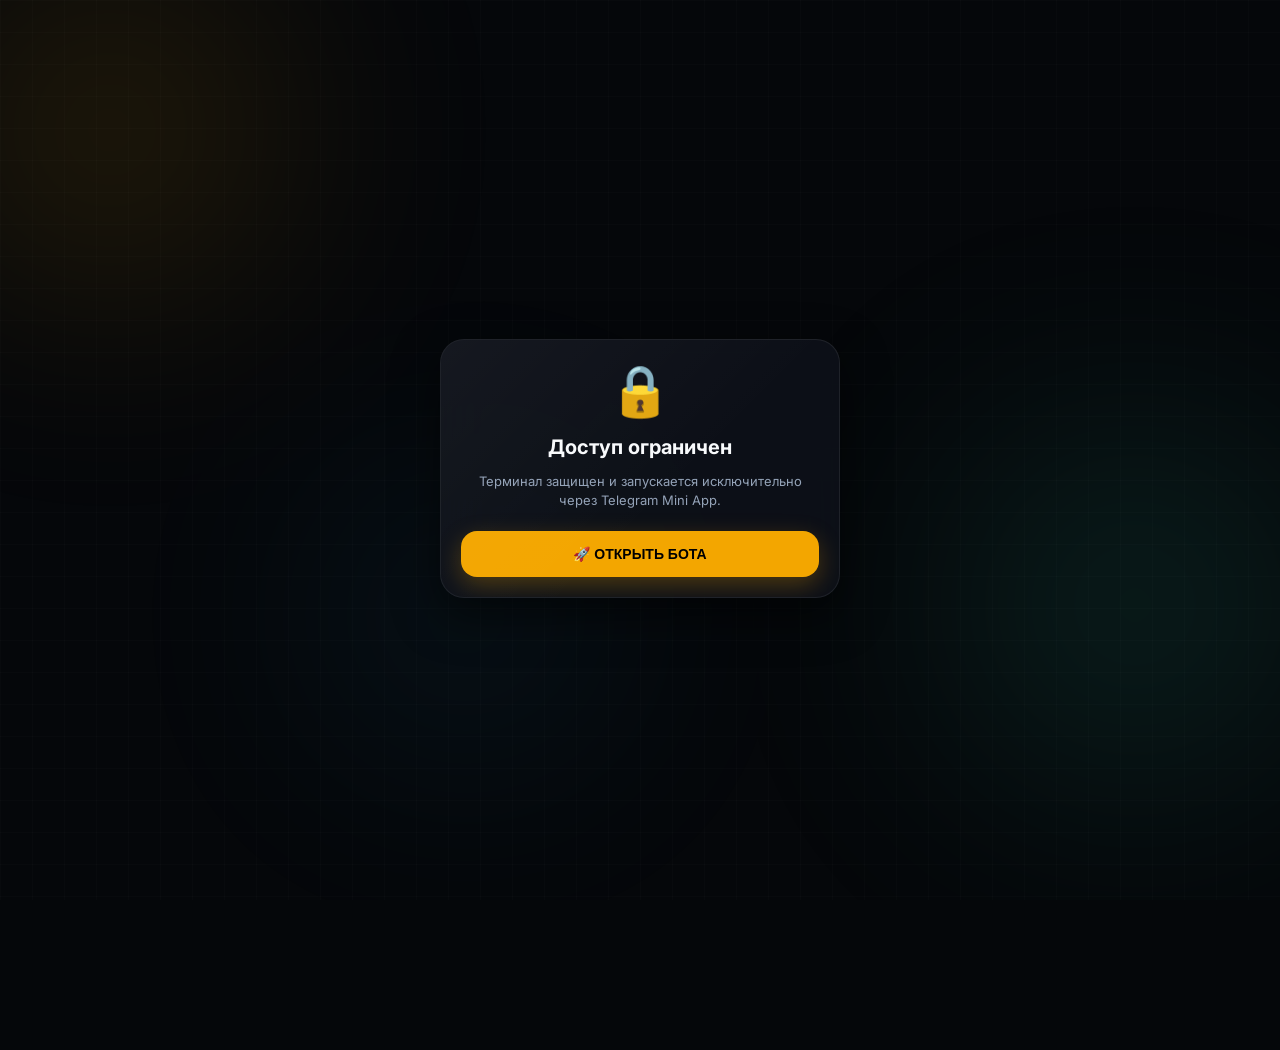
<file: index.html>
<!DOCTYPE html>
<html lang="ru">
<head>
    <meta charset="UTF-8">
    <meta name="viewport" content="width=device-width, initial-scale=1.0, user-scalable=no, maximum-scale=1.0, viewport-fit=cover">
    <title>P2P Terminal Pro — Enterprise Ledger & WAC</title>
    <link rel="stylesheet" href="css/style.css">
    <script src="https://telegram.org/js/telegram-web-app.js"></script>
</head>
<body class="mode-simple">
    <canvas id="blockchain-canvas"></canvas>

    <div class="ambient-canvas-wrap">
        <div class="ambient-orb orb-1"></div>
        <div class="ambient-orb orb-2"></div>
        <div class="ambient-orb orb-3"></div>
    </div>

    <div class="ambient-grid"></div>

    <!-- ТЕРМИНАЛ-ЗАГРУЗЧИК -->
    <div id="terminal-boot-loader">
        <div class="terminal-window">
            <div class="terminal-header-bar">
                <div class="window-dots">
                    <div class="dot dot-red"></div>
                    <div class="dot dot-yellow"></div>
                    <div class="dot dot-green"></div>
                </div>
                <div class="terminal-title">p2p_ledger@cloud: ~ /v1.2.7</div>
            </div>
            <div class="terminal-body" id="console-stream"></div>
            <div class="progress-box" style="padding: 10px 16px 14px 16px;">
                <div style="display: flex; justify-content: space-between; font-size: 11px;">
                    <span class="c-dim">CRYPTOGRAPHIC CORE BOOT</span>
                    <span class="c-green" id="boot-pct">0%</span>
                </div>
                <div class="progress-track">
                    <div class="progress-bar-inner" id="boot-progress-bar"></div>
                </div>
            </div>
        </div>
    </div>

    <!-- ЭКРАН ОГРАНИЧЕНИЯ ВНЕ ТЕЛЕГРАМА -->
    <div id="restricted-screen">
        <div class="glass-card" style="max-width: 400px;">
            <div style="font-size: 50px; margin-bottom: 15px;">🔒</div>
            <h2 style="margin: 0 0 10px 0; font-size: 20px;" data-i18n="accessDenied">Доступ ограничен</h2>
            <p style="font-size: 13px; color: var(--text-muted); line-height: 1.5; margin-bottom: 20px;" data-i18n="accessDeniedDesc">
                Терминал защищен и запускается <b>исключительно через Telegram Mini App</b>.
            </p>
            <button class="action-btn gold" onclick="window.location.href='https://t.me/P2P_Rbot'" data-i18n="openBotBtn">🚀 Открыть бота</button>
        </div>
    </div>

    <!-- ОСНОВНОЙ КОНТЕЙНЕР -->
    <div class="container">

        <!-- 1. СВОДКА -->
        <section id="dashboard" class="page-section revealed">

        <!-- ПЛАШКА ПОДПИСКИ И ИНКОГНИТО -->
        <div class="tier-badge-row">
            <div id="disp-tier-badge" class="sub-tier-badge tier-vip" style="margin-bottom: 0;" onclick="openSubModal()" title="Управление доступом">
                Загрузка статуса...
            </div>
            <div class="incognito-toggle-btn" id="btn-incognito" onclick="toggleIncognitoMode()" title="Режим инкогнито">
                👁
            </div>
        </div>

        <!-- ПЛАШКА-КНОПКА ИНСТРУКЦИИ (ВЫШЕ БАННЕРА, НИЖЕ ПОДПИСКИ) -->
        <div id="btn-open-instruction" class="instruction-banner-btn" onclick="openInstructionSheet()">
            <div style="display: flex; align-items: center; gap: 10px;">
                <span style="font-size: 22px;">📖</span>
                <div>
                    <div class="inst-title" data-i18n="instBannerTitle">ИНСТРУКЦИЯ И ВСЕ ФУНКЦИИ</div>
                    <div class="inst-sub" data-i18n="instBannerSubtitle">Интерактивный гид по каждой кнопке и разделу</div>
                </div>
            </div>
            <span class="inst-arrow">➔</span>
        </div>


        <!-- ПЛАШКА БАННЕРА-ОБЪЯВЛЕНИЯ -->
        <div id="site-live-banner" class="banner-empty">
            <div class="banner-desc" id="site-live-banner-text"></div>
        </div>



            <!-- ПЕРИОДЫ -->
            <div class="period-tabs">
                <div class="p-tab active" onclick="setPeriod('today', this)" data-i18n="tabToday">За сегодня</div>
                <div class="p-tab" onclick="setPeriod('month', this)" data-i18n="tabMonth">За месяц</div>
                <div class="p-tab" onclick="setPeriod('all', this)" data-i18n="tabAll">Все время</div>
                <div class="p-tab" id="tab-custom" onclick="toggleCustomDatePanel(this)" data-i18n="tabCustom">Свой период 📅</div>
            </div>

            <!-- ВЫБОР ДАТ -->
            <div id="custom-date-panel" style="display: none; background: rgba(0, 0, 0, 0.45); border: 1px solid var(--glass-border); border-radius: 16px; padding: 12px; margin-bottom: 12px;">
                <div style="display: flex; gap: 6px; margin-bottom: 10px; overflow-x: auto; padding-bottom: 4px;">
                    <button class="btn-preset-chip" onclick="setQuickPreset(1)" data-i18n="presetYesterday">Вчера</button>
                    <button class="btn-preset-chip" onclick="setQuickPreset(7)" data-i18n="preset7d">7 дней</button>
                    <button class="btn-preset-chip" onclick="setQuickPreset(14)" data-i18n="preset14d">14 дней</button>
                    <button class="btn-preset-chip" onclick="setQuickPreset(30)" data-i18n="preset30d">30 дней</button>
                </div>

                <div style="display: flex; align-items: center; justify-content: center; gap: 8px; margin-bottom: 12px;">
                    <div style="display: flex; flex-direction: column; align-items: center;">
                        <span style="font-size: 10px; font-weight: 700; color: var(--text-muted); margin-bottom: 4px; text-transform: uppercase;" data-i18n="dateFrom">С даты</span>
                        <div class="date-chip-wrap">
                            <input type="date" id="custom-date-from" class="compact-date-input">
                        </div>
                    </div>
                    <div style="color: var(--text-muted); font-size: 14px; font-weight: 800; margin-top: 14px;">—</div>
                    <div style="display: flex; flex-direction: column; align-items: center;">
                        <span style="font-size: 10px; font-weight: 700; color: var(--text-muted); margin-bottom: 4px; text-transform: uppercase;" data-i18n="dateTo">По дату</span>
                        <div class="date-chip-wrap">
                            <input type="date" id="custom-date-to" class="compact-date-input">
                        </div>
                    </div>
                </div>

                <button class="action-btn gold" style="padding: 11px; font-size: 12px;" onclick="applyCustomDateFilter()" data-i18n="btnApplyDate">
                    Применить ⚡️
                </button>
            </div>

            <!-- ГЛАВНАЯ КАРТОЧКА ОБЩЕЙ ПРИБЫЛИ С КНОПКОЙ PNL -->
            <div class="glass-card hero-profit-card">
                <div style="display: flex; justify-content: space-between; align-items: center;">
                    <span class="badge" style="color: rgba(255,255,255,0.7); margin: 0;" data-i18n="totalProfitBadge">💰 ОБЩАЯ ПРИБЫЛЬ</span>
                    <div style="display: flex; gap: 8px; align-items: center;">
                        <button class="pnl-header-btn" onclick="openPnlPage()">📸 PnL</button>
                        <span class="help-icon" onclick="openHelpModal('total_profit', event)">?</span>
                    </div>
                </div>

                <!-- РАЗДЕЛЬНЫЙ ВЫВОД С НЕЗАВИСИМЫМИ ЦВЕТАМИ И ЗНАКАМИ -->
                <div style="margin: 10px 0 6px 0; width: 100%;">
                    <div id="val-total-profit-split" class="profit-val privacy-blur hero-split-profit" style="display: flex; align-items: center; gap: 8px; flex-wrap: wrap;">
                        <span id="part-fiat-profit" style="color: var(--bybit-green);">+0.00 <span class="sym">₽</span></span>
                        <span id="part-usdt-profit" style="color: var(--bybit-green);">+0.00 USDT</span>
                    </div>
                    <div id="val-total-profit-approx" class="privacy-blur approx-profit-row">
                        <span id="val-approx-fiat" style="color: var(--bybit-yellow); font-weight: 800; font-size: 13px;">≈ 0.00 ₽</span>
                        <span id="val-approx-usd" style="color: var(--bybit-blue); font-weight: 700; font-size: 11px;">≈ 0.00 USDT</span>
                    </div>
                </div>


                <!-- Скрытые узлы для совместимости -->
                <div id="val-total-profit-rub" style="display: none;"></div>
                <div id="val-total-profit-usdt" style="display: none;"></div>

                <div style="font-size: 10.5px; color: var(--text-muted); margin: 4px 0 8px 0; line-height: 1.35;">
                    💡 Чистый фиат и чистые USDT. А ниже примерные значения в фиате и USDT.
                </div>

                <div style="display: flex; align-items: center; gap: 6px;">
                    <div id="val-period-compare" class="period-compare-badge" style="color: var(--bybit-green); margin-top: 0;">
                        📈 +0.0% к прошлому периоду
                    </div>
                    <span class="help-icon" onclick="openHelpModal('period_compare', event)">?</span>
                </div>
            </div>

            <!-- СПРЕД КРУГА -->
            <div class="glass-card" style="padding: 16px; margin-bottom: 12px;">
                <div style="display: flex; justify-content: space-between; align-items: center; margin-bottom: 10px;">
                    <span class="badge" style="color: var(--bybit-yellow); font-size: 11px; margin: 0;" data-i18n="spreadBadge">
                        📊 СПРЕД СДЕЛОК
                    </span>
                    <span class="help-icon" onclick="openHelpModal('spread', event)">?</span>
                </div>
                <div style="display: grid; grid-template-columns: 1fr 1fr; gap: 10px;">
                    <div style="background: rgba(0,0,0,0.32); border: 1px solid var(--glass-border); border-radius: 14px; padding: 11px;">
                        <div style="font-size: 10px; font-weight: 700; color: var(--text-muted); text-transform: uppercase;" data-i18n="lastCycleTitle">
                            Последний круг
                        </div>
                        <div id="val-last-spread" style="font-size: 18px; font-weight: 900; margin-top: 4px; color: var(--bybit-yellow);">
                            0.00%
                        </div>
                        <div style="font-size: 9px; color: var(--text-muted); margin-top: 2px;" id="hint-last-spread">
                            86.04 → 95.00 ₽
                        </div>
                    </div>
                    <div style="background: rgba(0,0,0,0.32); border: 1px solid var(--glass-border); border-radius: 14px; padding: 11px;">
                        <div style="font-size: 10px; font-weight: 700; color: var(--text-muted); text-transform: uppercase;" data-i18n="avgSpreadTitle">
                            Ср. за период
                        </div>
                        <div id="val-avg-spread" style="font-size: 18px; font-weight: 900; margin-top: 4px; color: var(--bybit-green);">
                            0.00%
                        </div>
                        <div style="font-size: 9px; color: var(--text-muted); margin-top: 2px;" data-i18n="wacTimeframeHint">
                            По WAC за таймфрейм
                        </div>
                    </div>
                </div>
            </div>

            <!-- ВТОРОСТЕПЕННЫЕ ПОКАЗАТЕЛИ С ОПИСАНИЯМИ -->
            <button class="details-toggle-btn" id="btn-toggle-details" onclick="toggleSecondaryStats()">
                <span id="txt-toggle-details" data-i18n="showSecondary">📊 Развернуть подробную статистику</span>
                <span id="toggle-arrow">▾</span>
            </button>

            <div id="secondary-stats-wrap">
                <div class="glass-card unified-stats-block" style="padding: 18px; margin-bottom: 12px;">

                    <div style="display: grid; grid-template-columns: 1fr 1fr; gap: 10px; margin-bottom: 8px;">
                        <div class="stat-inner-box">
                            <div style="display: flex; justify-content: space-between; align-items: center;">
                                <div style="font-size: 10px; font-weight: 700; color: var(--text-muted); text-transform: uppercase;">
                                    <span data-i18n="netIn">Чистая в</span> <span class="sym">₽</span>
                                </div>
                                <span class="help-icon" onclick="openHelpModal('net_fiat', event)">?</span>
                            </div>
                            <div id="val-profit-rub" class="privacy-blur" style="font-size: 16px; font-weight: 800; margin: 4px 0;">0.00 <span class="sym">₽</span></div>
                            <div style="font-size: 10px; color: #cbd5e1; line-height: 1.35;" data-i18n="formulaFiat"><b>Фиатный остаток:</b> чистая разница рублей на картах (все поступления с продаж минус все расходы на покупку USDT).</div>
                        </div>

                        <div class="stat-inner-box">
                            <div style="display: flex; justify-content: space-between; align-items: center;">
                                <div style="font-size: 10px; font-weight: 700; color: var(--text-muted); text-transform: uppercase;" data-i18n="netInUsdt">Чистая в USDT</div>
                                <span class="help-icon" onclick="openHelpModal('net_usdt', event)">?</span>
                            </div>
                            <div id="val-profit-usdt" class="privacy-blur" style="font-size: 16px; font-weight: 800; margin: 4px 0;">0.00 USDT</div>
                            <div style="font-size: 10px; color: #cbd5e1; line-height: 1.35;" data-i18n="formulaUsdt"><b>Крипто-остаток:</b> чистый объем монет USDT на бирже, заработанный вами сверх возвращенного фиатного депозита.</div>
                        </div>
                    </div>

                    <!-- ПОЯСНЯЮЩИЙ ТЕКСТ СТРОГО ПОД ДВУМЯ ПЛАШКАМИ -->
                    <div style="font-size: 11px; color: var(--text-muted); text-align: center; margin: 0 0 14px 0; line-height: 1.4; padding: 0 4px;" data-i18n="formulaHeroHint">
                        💡 Чистая в рублях и чистая в USDT складываются по курсу Mid Price, и получается общая прибыль.
                    </div>

                    <div style="font-size: 11px; color: var(--text-muted); margin-bottom: 14px; text-align: center; border-top: 1px dashed rgba(255,255,255,0.08); padding-top: 10px; display: flex; justify-content: center; align-items: center; gap: 4px;">
                        <span data-i18n="midPriceHint">⚖️ Средняя цена (Mid Price):</span>
                        <b id="hint-mid-price" style="color: var(--bybit-yellow);">0.00</b> <span class="sym">₽</span>
                        <span class="help-icon" onclick="openHelpModal('mid_price', event)">?</span>
                    </div>

                    <div class="analytics-grid" style="margin-top: 0;">
                        <div class="stat-card stat-inner-box" style="grid-column: span 2;">
                            <span class="stat-card-title">
                                <span data-i18n="turnCombinedTitle">💸 Оборот (Фиат / USDT)</span>
                                <span class="help-icon" onclick="openHelpModal('turnover', event)">?</span>
                            </span>
                            <div style="display: flex; justify-content: space-between; align-items: baseline; margin-top: 6px;">
                                <div class="stat-card-val privacy-blur" id="val-fiat-turn">0 ₽</div>
                                <div class="stat-card-val txt-blue privacy-blur" id="val-crypto-turn">0.00 USDT</div>
                            </div>
                        </div>

                        <div class="stat-card stat-inner-box">
                            <span class="stat-card-title">
                                <span data-i18n="statWac">🛒 WAC Закупка</span>
                                <span class="help-icon" onclick="openHelpModal('wac', event)">?</span>
                            </span>
                            <div class="stat-card-val" id="val-wac">0.00</div>
                        </div>

                        <div class="stat-card stat-inner-box">
                            <span class="stat-card-title">
                                <span data-i18n="statAvgSell">🏷 Ср. Продажа</span>
                                <span class="help-icon" onclick="openHelpModal('avg_sell', event)">?</span>
                            </span>
                            <div class="stat-card-val" id="val-avg-sell">0.00</div>
                        </div>

                        <div class="stat-card stat-inner-box">
                            <span class="stat-card-title">
                                <span data-i18n="statRoi">📈 ROI от оборота</span>
                                <span class="help-icon" onclick="openHelpModal('roi', event)">?</span>
                            </span>
                            <div class="stat-card-val txt-green" id="val-roi">0.00%</div>
                        </div>

                        <div class="stat-card stat-inner-box">
                            <span class="stat-card-title">
                                <span data-i18n="statOps">🔢 Сделок / Покупок / Продаж</span>
                            </span>
                            <div class="stat-card-val" id="val-trades-count">0 / 0 / 0</div>
                        </div>
                    </div>

                </div>
            </div>


              <!-- КАЛЬКУЛЯТОР КРУГА -->
              <div class="glass-card" style="margin-bottom: 12px; border: 1px solid rgba(243, 166, 0, 0.4);">
                  <div style="display: flex; justify-content: space-between; align-items: center; margin-bottom: 12px;">
                      <span class="badge" style="color: var(--bybit-yellow); font-size: 11px; margin: 0;" data-i18n="calcTitle">
                          ⚡️ КАЛЬКУЛЯТОР КРУГА
                      </span>
                      <span class="help-icon" onclick="openHelpModal('calculator', event)">?</span>
                  </div>

                  <div class="input-wrap" style="margin-bottom: 10px;">
                      <div style="display: flex; justify-content: space-between; align-items: center; margin-bottom: 4px;">
                          <span class="badge" style="margin: 0;" data-i18n="calcBindCard">Привязать карту к кругу</span>
                          <span class="help-icon" onclick="openHelpModal('calc_card', event)">?</span>
                      </div>
                      <select id="calc-card-sel" class="styled-input" style="padding: 10px 14px; font-size: 13px;">
                          <option value="">Без привязки к карте</option>
                      </select>
                  </div>

                  <div class="input-wrap" style="margin-bottom: 10px;">
                      <div style="display: flex; justify-content: space-between; align-items: center; font-size: 11px; margin-bottom: 4px;">
                          <div style="display: flex; align-items: center;">
                              <span style="color: var(--text-muted);" data-i18n="calcDealPrice">Прайс сделки (Сумма закупки)</span>
                              <span class="help-icon" onclick="openHelpModal('calc_deal_budget', event)">?</span>
                          </div>
                          <span class="sym" style="color: var(--bybit-yellow); font-weight: 700;">₽</span>
                      </div>
                      <input type="number" inputmode="decimal" id="calc-fiat-amt" class="styled-input" style="padding: 10px 14px; font-size: 14px;" placeholder="10000">
                  </div>

                  <div style="display: flex; justify-content: space-between; align-items: center; margin-bottom: 4px;">
                      <span class="badge" style="margin: 0;">Тип фиксации прибыли:</span>
                      <span class="help-icon" onclick="openHelpModal('calc_profit_mode', event)">?</span>
                  </div>
                  <div class="period-tabs" style="margin-bottom: 10px;">
                      <div class="p-tab active" id="calc-mode-fiat" onclick="setCycleProfitMode('fiat')">💰 Прибыль в фиате</div>
                      <div class="p-tab" id="calc-mode-crypto" onclick="setCycleProfitMode('crypto')">🪙 Прибыль в USDT</div>
                  </div>

                  <div style="display: grid; grid-template-columns: 1fr 1fr; gap: 10px; margin-bottom: 10px;">
                      <div style="background: rgba(46, 187, 154, 0.08); border: 1px solid rgba(46, 187, 154, 0.25); border-radius: 14px; padding: 10px;">
                          <div style="display: flex; justify-content: space-between; align-items: center; margin-bottom: 6px;">
                              <div style="font-size: 11px; font-weight: 800; color: var(--bybit-green);" data-i18n="calcBuyHeader">ПОКУПКА 🟢</div>
                              <span class="help-icon" onclick="openHelpModal('calc_rates', event)">?</span>
                          </div>
                          <div style="font-size: 10px; color: var(--text-muted); margin-bottom: 2px;" data-i18n="calcBuyRate">Курс USDT</div>
                          <input type="number" inputmode="decimal" id="calc-buy-rate" class="styled-input" style="padding: 8px 10px; font-size: 13px;" placeholder="86.04">
                          <div style="margin-top: 8px; font-size: 12px; font-weight: 800; color: var(--text-main);" id="calc-buy-crypto">
                              0.00 USDT
                          </div>
                      </div>

                      <div style="background: rgba(242, 54, 69, 0.08); border: 1px solid rgba(242, 54, 69, 0.25); border-radius: 14px; padding: 10px;">
                          <div style="display: flex; justify-content: space-between; align-items: center; margin-bottom: 6px;">
                              <div style="font-size: 11px; font-weight: 800; color: var(--bybit-red);" data-i18n="calcSellHeader">ПРОДАЖА 🔴</div>
                              <span class="help-icon" onclick="openHelpModal('calc_rates', event)">?</span>
                          </div>
                          <div style="font-size: 10px; color: var(--text-muted); margin-bottom: 2px;" data-i18n="calcSellRate">Курс USDT</div>
                          <input type="number" inputmode="decimal" id="calc-sell-rate" class="styled-input" style="padding: 8px 10px; font-size: 13px;" placeholder="95.00">
                          <div style="margin-top: 8px; font-size: 12px; font-weight: 800; color: var(--text-main);" id="calc-sell-crypto">
                              0.00 USDT
                          </div>
                      </div>
                  </div>

                  <div style="background: rgba(0,0,0,0.35); border: 1px solid var(--glass-border); border-radius: 14px; padding: 11px; margin-bottom: 12px;">
                      <div style="display: flex; justify-content: space-between; align-items: center; margin-bottom: 6px;">
                          <span style="font-size: 11px; color: var(--text-muted);" data-i18n="calcSpread">Спред:</span>
                          <b id="calc-spread-val" style="font-size: 14px; color: var(--bybit-yellow);">0.00%</b>
                      </div>
                      <div style="display: flex; justify-content: space-between; align-items: baseline;">
                          <span style="font-size: 11px; color: var(--text-muted);" data-i18n="calcProfit">Прибыль с круга:</span>
                          <div style="text-align: right;">
                              <b id="calc-profit-usdt-val" class="privacy-blur" style="font-size: 15px; color: var(--bybit-green);">0.00 USDT</b>
                              <div id="calc-profit-fiat-val" class="privacy-blur" style="font-size: 11px; color: var(--text-muted); margin-top: 2px;">≈ 0.00 ₽</div>
                          </div>
                      </div>
                  </div>

                  <div style="display: grid; grid-template-columns: 2fr 1fr; gap: 8px;">
                      <button class="action-btn" style="padding: 12px; font-size: 12px;" onclick="saveCalculatedCycle()" data-i18n="calcSaveCycle">
                          Сохранить круг ✅
                      </button>
                      <button class="action-btn-secondary" style="padding: 12px; font-size: 12px;" onclick="clearCalculator()" data-i18n="calcClear">
                          Очистить ❌
                      </button>
                  </div>
              </div>

              <!-- КАЛЕНДАРЬ ОБЩЕЙ ПРИБЫЛИ С ЛИСТАНИЕМ И ТОЧНЫМ СЧЕТОМ ДНЕЙ -->
              <button class="details-toggle-btn" style="margin-top: 4px;" onclick="toggleHeatmapPanel()">
                  <span data-i18n="calendarMonthTitle">📅 Календарь общей прибыли</span>
                  <span class="help-icon" onclick="openHelpModal('calendar', event)">?</span>
                  <span id="heatmap-arrow" style="margin-left: auto;">▾</span>
              </button>

              <div id="heatmap-panel">
                  <div class="calendar-month-nav">
                      <button class="cal-nav-btn" onclick="navigateCalendarMonth(-1)">‹</button>
                      <div class="cal-month-title-wrap" onclick="resetCalendarToCurrentMonth()">
                          <div id="heatmap-month-title">Текущий месяц</div>
                          <div class="cal-reset-today-btn">Вернуться в текущий</div>
                      </div>
                      <button class="cal-nav-btn" onclick="navigateCalendarMonth(1)">›</button>
                  </div>

                  <div id="calendar-floating-popup">
                      <div style="font-size: 10px; color: var(--text-muted);" id="pop-date">1 число</div>
                      <div style="font-size: 14px; font-weight: 900;" id="pop-profit">+0.00 ₽</div>
                      <div style="font-size: 10px; color: #cbd5e1;" id="pop-extra">0 сдел. • 0.00%</div>
                  </div>

                  <div class="calendar-grid" id="calendar-grid-container"></div>
              </div>

          </section>


        <!-- 2. СДЕЛКА -->
        <section id="trade" class="page-section">
            <div style="display: flex; justify-content: space-between; align-items: center;">
                <div>
                    <h1 style="margin: 0;" data-i18n="tradeTitle">Новая операция</h1>
                    <p class="subtitle" style="margin: 0;" data-i18n="tradeSubtitle">Внести единичный ордер в базу</p>
                </div>
            </div>

            <div class="glass-card" style="margin-top: 14px;">
                <div style="display: flex; justify-content: space-between; align-items: center; margin-bottom: 6px;">
                    <span class="badge" style="margin: 0;">Тип операции:</span>
                    <span class="help-icon" onclick="openHelpModal('single_order_type', event)">?</span>
                </div>
                <div class="trade-switch">
                    <div class="switch-btn active buy" id="btn-buy" onclick="setTradeType('buy')" data-i18n="buyBtn">ПОКУПКА 🟢</div>
                    <div class="switch-btn" id="btn-sell" onclick="setTradeType('sell')" data-i18n="sellBtn">ПРОДАЖА 🔴</div>
                </div>

                <div style="display: flex; justify-content: space-between; align-items: center; margin-bottom: 4px;">
                    <span class="badge" style="margin: 0;">Способ указания суммы:</span>
                    <span class="help-icon" onclick="openHelpModal('trade_input_mode', event)">?</span>
                </div>
                <div class="period-tabs" style="margin-bottom: 16px;">
                    <div class="p-tab active" id="tab-mode-fiat" onclick="setCalcMode('fiat')">
                        <span data-i18n="fiatAmountTab">Сумма фиата</span> (<span class="sym">₽</span>)
                    </div>
                    <div class="p-tab" id="tab-mode-crypto" onclick="setCalcMode('crypto')" data-i18n="cryptoAmountTab">
                        Объем USDT (🪙)
                    </div>
                </div>

                <div class="input-wrap">
                    <span class="badge" id="lbl-amount">Сумма в фиате (<span class="sym">₽</span>)</span>
                    <input type="number" inputmode="decimal" id="inp-amount" class="styled-input" placeholder="0.00">
                </div>
                <div class="input-wrap">
                    <span class="badge" data-i18n="rateUsdtLabel">Курс USDT</span>
                    <input type="number" inputmode="decimal" id="inp-rate" class="styled-input" placeholder="0.00">
                </div>
                <div class="input-wrap">
                    <div style="display: flex; justify-content: space-between; align-items: center; margin-bottom: 4px;">
                        <span class="badge" style="margin: 0;" data-i18n="bankCardOptionalLabel">Банковская карта (Опционально)</span>
                        <span class="help-icon" onclick="openHelpModal('trade_card_bind', event)">?</span>
                    </div>
                    <select id="inp-card-sel" class="styled-input">
                        <option value="">Без привязки к карте</option>
                    </select>
                </div>

                <div id="trade-preview" style="display: none; background: rgba(0,0,0,0.4); border: 1px solid var(--glass-border); padding: 13px; border-radius: 14px; margin-bottom: 16px; font-size: 13px;">
                    <span id="preview-text">Итог:</span> <b id="preview-result" style="color: var(--bybit-yellow);">0.00</b>
                </div>
                <button class="action-btn" id="btn-save" onclick="saveTrade()" style="display: none;" data-i18n="saveTradeBtn">СОХРАНИТЬ СДЕЛКУ</button>
            </div>
        </section>

        <!-- 3. КАРТЫ -->
        <section id="cards" class="page-section">
            <div style="display: flex; justify-content: space-between; align-items: center; margin-bottom: 12px;">
                <div>
                    <h1 style="margin: 0; display: flex; align-items: center; gap: 6px;">
                        <span data-i18n="cardsTitle">Мои карты</span>
                        <span class="help-icon" onclick="openHelpModal('cards_overview', event)">?</span>
                    </h1>
                    <p class="subtitle" style="margin: 0;" data-i18n="cardsSubtitle">Контроль кассы, лимиты и авто-смены</p>
                </div>
                <div style="display: flex; gap: 6px; align-items: center;">
                    <button class="btn-card-action" style="padding: 7px 10px;" onclick="openTransferModal()" data-i18n="btnTransfer">🔄 Трансфер</button>
                    <button class="btn-card-action" style="padding: 7px 10px;" onclick="openNewCardModal()" data-i18n="btnCreateCard">➕ Создать</button>
                    <span class="help-icon" onclick="openHelpModal('cards_actions_help', event)">?</span>
                </div>
            </div>

            <!-- АККУРАТНАЯ ПЛАШКА НАСТРОЙКИ ШАБЛОНА ЧАТА -->
            <div class="card-template-banner" onclick="openTemplateEditorModal()">
                <div style="display: flex; align-items: center; gap: 8px;">
                    <span style="font-size: 16px;">💬</span>
                    <span style="font-size: 12px; font-weight: 700; color: #e2e8f0;">Шаблон реквизитов для сделок</span>
                    <span class="help-icon" onclick="openHelpModal('template_chat_help', event)">?</span>
                </div>
                <span style="font-size: 11px; font-weight: 800; color: var(--bybit-yellow);">Настроить ⚙️</span>
            </div>

            <div id="cards-container"></div>
            <div id="cards-pagination" class="pagination-bar"></div>
        </section>


        <!-- 4. ИСТОРИЯ ОПЕРАЦИЙ -->
        <section id="history" class="page-section">
            <div style="display: flex; justify-content: space-between; align-items: center; margin-bottom: 4px;">
                <h1 style="margin: 0; display: flex; align-items: center; gap: 6px;">
                    <span data-i18n="historyTitle">История операций</span>
                    <span class="help-icon" onclick="openHelpModal('history_info', event)">?</span>
                </h1>
                <div style="display: flex; align-items: center; gap: 6px;">
                    <button class="btn-card-action" style="padding: 6px 12px; color: var(--bybit-red);" onclick="openDeleteHistoryModal()">🗑 Очистить</button>
                    <span class="help-icon" onclick="openHelpModal('history_delete_help', event)">?</span>
                </div>
            </div>

            <p class="subtitle" data-i18n="historySubtitle">Синхронизированные сделки, круги и заметки</p>
            <div class="glass-card">
                <div id="history-container"></div>
                <div id="history-pagination" class="pagination-bar"></div>
            </div>
        </section>

        <!-- 5. НАСТРОЙКИ И ПРОФИЛЬ -->
        <section id="profile" class="page-section">
            <div style="display: flex; justify-content: space-between; align-items: center;">
                <h1 style="margin: 0;" data-i18n="profileTitle">Настройки</h1>
            </div>
            <p class="subtitle" data-i18n="profileSubtitle">Конфигурация интерфейса, валюты и промокоды</p>

            <div class="glass-card">
                <div style="display: flex; justify-content: space-between; align-items: center; margin-bottom: 15px; padding-bottom: 12px; border-bottom: 1px solid var(--glass-border);">
                    <div>
                        <div style="font-size: 11px; color: var(--text-muted);" data-i18n="yourTgId">ВАШ TELEGRAM ID</div>
                        <div style="font-size: 16px; font-weight: 800; margin-top: 2px;" id="disp-uid">...</div>
                    </div>
                    <button class="btn-card-action" style="padding: 7px 12px; color: var(--bybit-yellow);" onclick="openSubModal()" data-i18n="btnSubscription">💎 Подписка</button>
                </div>

                <div style="margin-bottom: 16px; background: rgba(0,0,0,0.3); padding: 12px; border-radius: 14px; border: 1px solid var(--glass-border);">
                    <div style="display: flex; justify-content: space-between; align-items: center; margin-bottom: 8px;">
                        <span style="font-size: 12px; font-weight: 800;" data-i18n="promocodeTitle">🎁 Активация промокода</span>
                    </div>
                    <div style="display: flex; gap: 8px;">
                        <input type="text" id="inp-promocode" class="styled-input" style="padding: 9px 12px; font-size: 13px; text-transform: uppercase;" placeholder="ВВЕДИТЕ КОД...">
                        <button class="action-btn gold" style="width: auto; padding: 9px 16px; font-size: 12px;" onclick="submitPromoCode()" data-i18n="btnApply">Применить</button>
                    </div>
                </div>

                <div style="display: flex; justify-content: space-between; align-items: center; margin-bottom: 14px; background: rgba(0,0,0,0.3); padding: 12px; border-radius: 14px; border: 1px solid var(--glass-border);">
                    <div>
                        <div style="font-size: 13px; font-weight: 800;" data-i18n="soundTitle">Звук монет / кассы</div>
                        <div style="font-size: 11px; color: var(--text-muted);" data-i18n="soundDesc">Аудио-эффект при сохранении</div>
                    </div>
                    <label class="switch">
                        <input type="checkbox" id="toggle-sound-mode" checked onchange="switchSoundMode(this.checked)">
                        <span class="slider"></span>
                    </label>
                </div>

                <!-- ВОЗВРАЩЕННЫЙ ТУМБЛЕР ВИЗУАЛЬНЫХ ЭФФЕКТОВ (FX) -->
                <div style="display: flex; justify-content: space-between; align-items: center; margin-bottom: 14px; background: rgba(0,0,0,0.3); padding: 12px; border-radius: 14px; border: 1px solid var(--glass-border);">
                    <div>
                        <div style="font-size: 13px; font-weight: 800;" data-i18n="fxModeTitle">Визуальные спецэффекты (FX)</div>
                        <div style="font-size: 11px; color: var(--text-muted);" id="ui-mode-desc">Минимализм (OLED черный, без анимаций)</div>
                    </div>
                    <label class="switch">
                        <input type="checkbox" id="toggle-ui-mode" onchange="switchUiMode(this.checked)">
                        <span class="slider"></span>
                    </label>
                </div>


                <div style="display: flex; justify-content: space-between; align-items: center; margin-bottom: 14px; background: rgba(0,0,0,0.3); padding: 12px; border-radius: 14px; border: 1px solid var(--glass-border);">
                    <div>
                        <div style="font-size: 13px; font-weight: 800;" data-i18n="feedModeTitle">Режим общей ленты</div>
                        <div style="font-size: 11px; color: var(--text-muted);" id="layout-mode-desc">По раздельности (вкладки)</div>
                    </div>
                    <label class="switch">
                        <input type="checkbox" id="toggle-layout-mode" onchange="switchLayoutMode(this.checked)">
                        <span class="slider"></span>
                    </label>
                </div>

                <div style="margin-bottom: 14px;">
                    <div style="display: flex; justify-content: space-between; align-items: center; margin-bottom: 4px;">
                        <span class="badge" style="margin: 0;" data-i18n="langTitle">Язык интерфейса (7 языков)</span>
                    </div>
                    <select id="set-lang" class="styled-input" onchange="changeLanguage(this.value)">
                        <option value="ru">🇷🇺 Русский (Russian)</option>
                        <option value="en">🇬🇧 English (English)</option>
                        <option value="es">🇪🇸 Español (Spanish)</option>
                        <option value="fr">🇫🇷 Français (French)</option>
                        <option value="de">🇩🇪 Deutsch (German)</option>
                        <option value="uk">🇺🇦 Українська (Ukrainian)</option>
                        <option value="kk">🇰🇿 Қазақша (Kazakh)</option>
                    </select>
                </div>

                <div style="margin-bottom: 14px;">
                    <div style="display: flex; justify-content: space-between; align-items: center; margin-bottom: 4px;">
                        <span class="badge" style="margin: 0;" data-i18n="currTitle">Базовая валюта</span>
                    </div>
                    <select id="set-currency" class="styled-input" onchange="changeCurrency(this.value)">
                        <option value="RUB">RUB ₽ (Российский рубль)</option>
                        <option value="KZT">KZT ₸ (Казахстанский тенге)</option>
                        <option value="UAH">UAH ₴ (Украинская гривна)</option>
                        <option value="BYN">BYN Br (Белорусский рубль)</option>
                        <option value="USD">USD $ (Доллар США)</option>
                    </select>
                </div>

                <div style="margin-bottom: 18px;">
                    <span class="badge" style="margin-bottom: 4px;" data-i18n="tzTitle">Часовой пояс (UTC)</span>
                    <select id="set-tz" class="styled-input" onchange="updateTimezone(this.value)">
                        <option value="-12">UTC-12:00</option>
                        <option value="-11">UTC-11:00</option>
                        <option value="-10">UTC-10:00</option>
                        <option value="-9">UTC-09:00</option>
                        <option value="-8">UTC-08:00 (Los Angeles)</option>
                        <option value="-7">UTC-07:00 (Denver)</option>
                        <option value="-6">UTC-06:00 (Chicago)</option>
                        <option value="-5">UTC-05:00 (New York)</option>
                        <option value="-4">UTC-04:00 (Santiago)</option>
                        <option value="-3">UTC-03:00 (Buenos Aires)</option>
                        <option value="-2">UTC-02:00</option>
                        <option value="-1">UTC-01:00</option>
                        <option value="0">UTC±00:00 (London)</option>
                        <option value="1">UTC+1:00 (Paris)</option>
                        <option value="2">UTC+2:00 (Cairo / Kaliningrad)</option>
                        <option value="3" selected>UTC+3:00 (Москва / Санкт-Петербург / Минск)</option>
                        <option value="4">UTC+4:00 (Самара / Баку / Тбилиси)</option>
                        <option value="5">UTC+5:00 (Екатеринбург / Ташкент)</option>
                        <option value="6">UTC+6:00 (Астана / Бишкек / Омск)</option>
                        <option value="7">UTC+7:00 (Красноярск / Новосибирск / Бангкок)</option>
                        <option value="8">UTC+8:00 (Иркутск / Пекин / Сингапур)</option>
                        <option value="9">UTC+9:00 (Якутск / Токио)</option>
                        <option value="10">UTC+10:00 (Владивосток)</option>
                        <option value="11">UTC+11:00 (Магадан)</option>
                        <option value="12">UTC+12:00 (Камчатка)</option>
                        <option value="13">UTC+13:00</option>
                        <option value="14">UTC+14:00</option>
                    </select>
                </div>


                <button class="action-btn-secondary" onclick="openSupport()" data-i18n="btnSupport">👨‍💻 Служба поддержки</button>
            </div>

            <!-- ПАРТНЕРСКАЯ СЕТЬ -->
            <div class="glass-card" style="margin-top: 14px;">
                <div style="display: flex; justify-content: space-between; align-items: center; margin-bottom: 10px;">
                    <div>
                        <h2 style="font-size: 16px; margin: 0;" data-i18n="refTitle">Партнерская сеть</h2>
                        <p style="font-size: 11px; color: var(--text-muted); margin: 2px 0 0 0;" data-i18n="refSubtitle">Бонусные дни за приглашения</p>
                    </div>
                </div>

                <div style="background: rgba(243, 166, 0, 0.08); border: 1px dashed rgba(243, 166, 0, 0.3); border-radius: 14px; padding: 14px; margin-bottom: 14px; font-size: 12px; line-height: 1.6; color: #cbd5e1;">
                    <b style="color: var(--bybit-yellow);" data-i18n="refWhyTitle">В чем польза приглашать трейдеров:</b>
                    <div style="margin-top: 6px;" data-i18n="refWhy1">• <b>+3 дня Premium</b> начисляются автоматически за каждого активного приглашенного.</div>
                    <div style="margin-top: 4px;" data-i18n="refWhy2">• Ваши рефералы навсегда закрепляются за вашим Telegram ID.</div>
                    <div style="margin-top: 4px;" data-i18n="refWhy3">• Неограниченная аналитика, калькулятор и облачный синхрон касс.</div>
                </div>

                <!-- Плашка со счетчиком активных партнеров -->
                <div style="display: flex; justify-content: space-between; align-items: center; margin-bottom: 12px; background: rgba(0,0,0,0.35); border: 1px solid var(--glass-border); border-radius: 14px; padding: 11px 14px;">
                    <span style="font-size: 12px; font-weight: 700; color: var(--text-muted);">Активных рефералов (с триалом):</span>
                    <span id="ref-count-val" style="font-size: 15px; font-weight: 900; color: var(--bybit-green);">0</span>
                </div>

                <span class="badge" data-i18n="refLinkBadge">Ваша партнерская ссылка</span>
                <div class="styled-input" style="word-break: break-all; font-family: monospace; font-size: 11px; padding: 10px;" id="ref-link-box">...</div>


                <div class="analytics-grid" style="margin-top: 12px;">
                    <button class="action-btn" style="padding: 12px;" onclick="copyRefLink()" data-i18n="btnCopy">📋 Скопировать</button>
                    <button class="action-btn gold" style="padding: 12px;" onclick="shareRefLink()" data-i18n="btnShare">🚀 Отправить</button>
                </div>
            </div>
        </section>

        <!-- 6. АДМИН-ПАНЕЛЬ -->
        <section id="admin-panel" class="page-section" style="display: none;">
            <div class="glass-card admin-section-card">
                <div style="display: flex; justify-content: space-between; align-items: center; margin-bottom: 12px;">
                    <h1 style="margin: 0; color: var(--bybit-yellow); font-size: 22px;">🛠 Admin Root</h1>
                    <span class="badge" style="color: var(--bybit-yellow); border: 1px solid var(--bybit-yellow); padding: 3px 8px; border-radius: 6px;">ROOT ONLY</span>
                </div>
                <p class="subtitle">Управление рассылками, промокодами и базой пользователей</p>

                <!-- УПРАВЛЕНИЕ БАННЕРОМ НА САЙТЕ -->
                <div style="margin-bottom: 18px; background: rgba(0,0,0,0.3); padding: 12px; border-radius: 14px; border: 1px solid var(--glass-border);">
                    <div style="display: flex; justify-content: space-between; align-items: center; margin-bottom: 4px;">
                        <span class="badge" style="color: var(--bybit-yellow); margin: 0;">📢 ЖИВОЙ БАННЕР НА САЙТЕ</span>
                        <span class="help-icon" onclick="openHelpModal('admin_banner_help', event)">?</span>
                    </div>                    <div class="input-wrap" style="margin: 8px 0;">
                        <input type="text" id="admin-banner-text" class="styled-input" placeholder="Текст объявления для всех пользователей...">
                    </div>
                    <div style="display: flex; gap: 8px;">
                        <button class="action-btn gold" style="padding: 10px; font-size: 12px;" onclick="adminUpdateBanner(true)">Включить</button>
                        <button class="action-btn-secondary" style="padding: 10px; font-size: 12px;" onclick="adminUpdateBanner(false)">Выключить</button>
                    </div>
                </div>

                <!-- ВЫПУСК ПРОМОКОДОВ -->
                <div style="margin-bottom: 18px; background: rgba(0,0,0,0.3); padding: 12px; border-radius: 14px; border: 1px solid var(--glass-border);">
                    <div style="display: flex; justify-content: space-between; align-items: center; margin-bottom: 4px;">
                        <span class="badge" style="color: var(--bybit-purple); margin: 0;">🎟 ВЫПУСК ПРОМОКОДА</span>
                        <span class="help-icon" onclick="openHelpModal('admin_promo_help', event)">?</span>
                    </div>                   <div style="display: grid; grid-template-columns: 2fr 1fr 1fr; gap: 8px; margin: 8px 0;">
                        <input type="text" id="new-promo-code" class="styled-input" placeholder="КОД" style="text-transform: uppercase;">
                        <input type="number" id="new-promo-days" class="styled-input" placeholder="Дней">
                        <input type="number" id="new-promo-max" class="styled-input" placeholder="Лимит">
                    </div>
                    <button class="action-btn" style="padding: 10px; font-size: 12px;" onclick="adminCreatePromo()">Создать промокод ✅</button>
                </div>

                <!-- БАЗА ПОЛЬЗОВАТЕЛЕЙ -->
                <div style="margin-bottom: 20px; background: rgba(0,0,0,0.3); padding: 14px; border-radius: 16px; border: 1px solid var(--glass-border);">
                    <div style="display: flex; justify-content: space-between; align-items: center; margin-bottom: 10px;">
                        <span class="badge" style="color: var(--bybit-blue); font-size: 11px;">👥 РЕЕСТР ПОЛЬЗОВАТЕЛЕЙ</span>
                        <span id="admin-active-count" style="font-size: 11px; font-weight: 800; color: var(--bybit-yellow);">0 юзеров</span>
                    </div>
                    <button class="action-btn gold" style="padding: 12px; font-size: 12px; margin-bottom: 8px;" onclick="openUsersDatabaseModal()">
                        🔍 Открыть базу пользователей
                    </button>
                    <div style="display: flex; gap: 8px;">
                        <button class="action-btn-secondary" style="padding: 10px; font-size: 12px;" onclick="adminExportDatabase(true)">
                            📥 С подпиской (CSV)
                        </button>
                        <button class="action-btn-secondary" style="padding: 10px; font-size: 12px;" onclick="adminExportDatabase(false)">
                            📥 Всю базу (CSV)
                        </button>
                    </div>
                </div>

                <!-- ДЕЙСТВИЯ НАД ID -->
                <div style="margin-bottom: 20px;">
                    <span class="badge" style="color: var(--bybit-purple); font-size: 11px;">👤 ДЕЙСТВИЯ НАД ПОЛЬЗОВАТЕЛЕМ</span>
                    <div class="input-wrap" style="margin: 8px 0 10px 0;">
                        <input type="number" id="admin-target-uid" class="styled-input" placeholder="Telegram ID пользователя...">
                    </div>
                    <div class="card-btns-grid" style="margin-top: 0; grid-template-columns: 1fr 1fr; gap: 8px;">
                        <div class="btn-card-action" style="color: var(--bybit-green); padding: 11px;" onclick="adminUserAction('grant30')">📅 +30 дней</div>
                        <div class="btn-card-action" style="color: var(--bybit-yellow); padding: 11px;" onclick="adminUserAction('grantVIP')">♾️ VIP Навсегда</div>
                        <div class="btn-card-action" style="color: #ff9900; padding: 11px;" onclick="adminUserAction('revoke')">❌ Снять доступ</div>
                        <div class="btn-card-action" style="color: var(--bybit-red); padding: 11px;" onclick="adminUserAction('ban')">⛔️ Забанить</div>
                    </div>
                    <div class="analytics-grid" style="margin-top: 10px;">
                        <button class="btn-card-action" style="color: var(--bybit-blue); padding: 11px;" onclick="adminInspectUser()">🔎 Открыть досье</button>
                        <button class="btn-card-action" style="color: var(--bybit-green); padding: 11px;" onclick="adminUserAction('unban')">🟢 Разбанить</button>
                    </div>

                    <div id="admin-user-dossier" style="display: none; background: rgba(0,0,0,0.5); border: 1px solid var(--glass-border); border-radius: 14px; padding: 14px; margin-top: 12px; font-size: 12px; line-height: 1.6;"></div>
                </div>

                <!-- РАССЫЛКА СООБЩЕНИЙ ЧЕРЕЗ БОТА -->
                <div style="margin-bottom: 20px; background: rgba(0,0,0,0.3); padding: 14px; border-radius: 16px; border: 1px solid var(--glass-border);">
                    <div style="display: flex; justify-content: space-between; align-items: center; margin-bottom: 8px;">
                        <span class="badge" style="color: var(--bybit-yellow); font-size: 11px; margin: 0;">📢 РАССЫЛКА СООБЩЕНИЙ В БОТА</span>
                        <span class="help-icon" onclick="openHelpModal('admin_broadcast_help', event)">?</span>
                    </div>
                    <div class="input-wrap" style="margin-bottom: 8px;">
                        <span style="font-size: 10px; color: var(--text-muted);">ТОКЕН TELEGRAM БОТА</span>
                        <input type="password" id="admin-broadcast-token" class="styled-input" style="padding: 10px; font-size: 12px;" placeholder="Введите токен бота...">
                    </div>
                    <div class="input-wrap" style="margin-bottom: 10px;">
                        <span style="font-size: 10px; color: var(--text-muted);">ТЕКСТ СООБЩЕНИЯ ДЛЯ ВСЕХ ПОЛЬЗОВАТЕЛЕЙ</span>
                        <textarea id="admin-broadcast-text" class="styled-input" style="height: 80px; font-family: inherit; font-size: 13px; resize: none;" placeholder="Введите текст рассылки..."></textarea>
                    </div>
                    <button class="action-btn gold" style="padding: 11px; font-size: 12px;" onclick="adminBroadcastMessage()">🚀 Отправить рассылку всем</button>
                </div>

                <!-- КОНФИГ СИСТЕМЫ -->
                <div>
                    <span class="badge" style="color: var(--bybit-green); font-size: 11px;">⚙️ КОНФИГ СИСТЕМЫ</span>
                    <div style="display: grid; grid-template-columns: 1fr 1fr; gap: 10px; margin-top: 8px;">
                        <div class="input-wrap" style="margin-bottom: 8px;">
                            <span style="font-size: 10px; color: var(--text-muted);">PRICE_MONTH ($)</span>
                            <input type="number" id="cfg-inp-month" class="styled-input" style="padding: 10px;">
                        </div>
                        <div class="input-wrap" style="margin-bottom: 8px;">
                            <span style="font-size: 10px; color: var(--text-muted);">PRICE_FOREVER ($)</span>
                            <input type="number" id="cfg-inp-forever" class="styled-input" style="padding: 10px;">
                        </div>
                    </div>
                    <div class="input-wrap" style="margin-bottom: 8px;">
                        <span style="font-size: 10px; color: var(--text-muted);">BYBIT_UID ДЛЯ ОПЛАТ</span>
                        <input type="text" id="cfg-inp-uid" class="styled-input" style="padding: 10px;">
                    </div>
                    <div style="display: grid; grid-template-columns: 1fr 1fr; gap: 10px; margin-bottom: 8px;">
                        <div class="input-wrap" style="margin-bottom: 0;">
                            <span style="font-size: 10px; color: var(--text-muted);">TRIAL_DAYS</span>
                            <input type="number" id="cfg-inp-trial" class="styled-input" style="padding: 10px;">
                        </div>
                        <div class="input-wrap" style="margin-bottom: 0;">
                            <span style="font-size: 10px; color: var(--text-muted);">REF_BONUS_DAYS</span>
                            <input type="number" id="cfg-inp-ref" class="styled-input" style="padding: 10px;">
                        </div>
                    </div>
                    <div class="input-wrap" style="margin-bottom: 12px;">
                        <span style="font-size: 10px; color: var(--text-muted);">ADMIN_IDS</span>
                        <input type="text" id="cfg-inp-admin-ids" class="styled-input" style="padding: 10px;">
                    </div>
                    <button class="action-btn gold" style="padding: 12px; font-size: 12px;" onclick="saveAdminConfig()">💾 СОХРАНИТЬ КОНФИГУРАЦИЮ</button>
                </div>
            </div>
        </section>

        <!-- 7. ПЕЙВОЛЛ -->
        <div id="paywall" class="page-section" style="display: none;">
            <h1 data-i18n="paywallTitle">Доступ к Терминалу 🔒</h1>
            <p class="subtitle" id="paywall-reason" data-i18n="paywallDesc">Оформите доступ для разблокировки всех функций</p>

            <div class="glass-card" id="trial-card">
                <span class="badge" data-i18n="trialBadge">Бесплатный доступ</span>
                <p style="font-size: 13px; color: var(--text-muted); line-height: 1.4; margin-bottom: 14px;" data-i18n="trialText">
                    🎁 <b>Пробный период 24 часа</b> активируется внутри нашего Telegram-бота.
                </p>
                <button class="action-btn" onclick="openSubModal()" data-i18n="btnActivateTrial">🎁 Активировать триал</button>
            </div>

            <div class="glass-card" style="margin-top: 15px;">
                <span class="badge" data-i18n="plansBadge">Тарифные планы</span>
                <p style="font-size: 13px; color: var(--text-muted); line-height: 1.4; margin-bottom: 15px;" data-i18n="plansText">
                    Оплата и сверка перевода Bybit производятся безопасно внутри бота.
                </p>

                <div class="analytics-grid">
                    <div class="stat-card" style="text-align: center; cursor: pointer;" onclick="openSubModal()">
                        <span class="stat-card-title" data-i18n="plan1Month">1 Месяц</span>
                        <div class="stat-card-val txt-green" id="disp-price-month">3$</div>
                    </div>
                    <div class="stat-card" style="text-align: center; cursor: pointer;" onclick="openSubModal()">
                        <span class="stat-card-title" data-i18n="planForever">Навсегда</span>
                        <div class="stat-card-val txt-gold" id="disp-price-forever">39$</div>
                    </div>
                </div>

                <button class="action-btn gold" style="margin-top: 15px;" onclick="openSubModal()" data-i18n="btnBuySub">
                    💳 Оформить подписку
                </button>
            </div>
        </div>

        <!-- ГРАНИЦА ОКОНЧАНИЯ ЛЕНТЫ ДЛЯ ОБЫЧНЫХ ПОЛЬЗОВАТЕЛЕЙ (ЧТОБЫ НЕ СКРОЛЛИЛИ В ПУСТОТУ) -->
        <div class="feed-terminal-boundary" id="feed-boundary">
            — P2P TERMINAL PRO v1.2.7 • СИНХРОНИЗИРОВАНО —
        </div>
    </div>

    <!-- ШТОРКА КАРТЫ (БЕЗ ПРИБЫЛИ — ТОЛЬКО КАССА, ЗАКУПКА, ПРОДАЖА И ЛИМИТЫ) -->
    <div id="card-sheet-modal" class="bottom-sheet-overlay" onclick="closeCardSheet(event)">
        <div class="bottom-sheet-content" onclick="event.stopPropagation()">
            <div class="sheet-grabber"></div>
            <div style="display: flex; justify-content: space-between; align-items: center; margin-bottom: 10px;">
                <div>
                    <h2 style="margin: 0; font-size: 18px;" id="sheet-card-title">Карта</h2>
                    <div style="font-size: 11px; color: var(--text-muted); margin-top: 2px;">Контроль кассы, лимитов и смен</div>
                </div>
                <button class="btn-card-action" style="padding: 4px 10px;" onclick="closeCardSheet()">✕</button>
            </div>

            <div class="period-tabs" style="margin-bottom: 12px;">
                <div class="p-tab active" id="tab-csheet-stats" onclick="switchCardSheetTab('stats')">📊 Сводка</div>
                <div class="p-tab" id="tab-csheet-cash" onclick="switchCardSheetTab('cash')">💸 Касса</div>
                <div class="p-tab" id="tab-csheet-settings" onclick="switchCardSheetTab('settings')">⚙️ Настройки</div>
                <div class="p-tab" id="tab-csheet-history" onclick="switchCardSheetTab('history')">📜 Сделки</div>
            </div>

            <!-- 1. СВОДКА КАРТЫ -->
            <div id="csheet-view-stats">
                <div class="glass-card" style="padding: 14px; background: rgba(0,0,0,0.3); margin-bottom: 12px;">
                    <div style="display: flex; justify-content: space-between; align-items: baseline;">
                        <div>
                            <div style="font-size: 11px; color: var(--text-muted);">ТЕКУЩИЙ ОСТАТОК КАССЫ</div>
                            <div style="font-size: 26px; font-weight: 900; margin: 4px 0;" id="sheet-card-balance" class="privacy-blur">0.00 ₽</div>
                        </div>
                        <div id="sheet-status-quick-badge"></div>
                    </div>

                    <!-- Быстрое управление статусом прямо в сводке -->
                    <div style="margin-top: 10px; padding-top: 10px; border-top: 1px dashed var(--glass-border);">
                        <span class="badge" style="margin-bottom: 4px;">Смена статуса карты:</span>
                        <select id="sheet-quick-status" class="styled-input" style="padding: 9px 12px; font-size: 12px;" onchange="changeCardStatusDirectly(this.value)">
                            <option value="active">🟢 В работе</option>
                            <option value="cooldown">⏳ На отлежке (по таймеру)</option>
                            <option value="burned">🔥 115-ФЗ (в архив)</option>
                        </select>
                    </div>

                    <!-- Быстрые действия: Внести и Снять прямо в сводке -->
                    <div class="card-btns-grid" style="grid-template-columns: 1fr 1fr; gap: 8px; margin-top: 10px;">
                        <button class="action-btn" style="padding: 10px; font-size: 12px;" onclick="openSheetCardOp('deposit')">➕ Внести в кассу</button>
                        <button class="action-btn sell-mode" style="padding: 10px; font-size: 12px;" onclick="openSheetCardOp('withdraw')">➖ Снять наличные</button>
                    </div>

                    <div id="sheet-limit-progress-wrap" style="margin-top: 10px;"></div>
                </div>


                <div class="analytics-grid" style="margin-bottom: 14px;">
                    <div class="stat-card">
                        <span class="stat-card-title">🛒 Закуплено фиата</span>
                        <div class="stat-card-val privacy-blur" id="csheet-val-bought-fiat">0 ₽</div>
                    </div>
                    <div class="stat-card">
                        <span class="stat-card-title">🏷 Принято фиата</span>
                        <div class="stat-card-val privacy-blur" id="csheet-val-sold-fiat">0 ₽</div>
                    </div>
                    <div class="stat-card">
                        <span class="stat-card-title">➕ Пополнено кассы</span>
                        <div class="stat-card-val txt-green privacy-blur" id="csheet-val-deps-fiat">0 ₽</div>
                    </div>
                    <div class="stat-card">
                        <span class="stat-card-title">➖ Снято наличных</span>
                        <div class="stat-card-val txt-gold privacy-blur" id="csheet-val-wdrs-fiat">0 ₽</div>
                    </div>
                </div>


                <div class="card-btns-grid" style="grid-template-columns: 1fr 1fr; margin-bottom: 12px;">
                    <button class="action-btn gold" style="padding: 11px; font-size: 12px;" onclick="copyCardFullRequisites()">📋 Шаблон чата ордера</button>
                    <button class="action-btn-secondary" style="padding: 11px; font-size: 12px;" onclick="copyCardNumberOnly()">💳 Только номер</button>
                </div>
            </div>

            <!-- 2. НАСТРОЙКИ КАРТЫ -->
            <div id="csheet-view-settings" style="display: none;">
                <div style="background: rgba(243, 166, 0, 0.08); border: 1px dashed rgba(243, 166, 0, 0.35); border-radius: 12px; padding: 10px; margin-bottom: 12px; font-size: 11px; line-height: 1.4; color: #cbd5e1;">
                    ℹ️ <b>Номер карты и ФИО обязательны для составления шаблонных фраз:</b> вы настраиваете текст один раз, и бот автоматически генерирует идеальные реквизиты для чата ордера Bybit.
                </div>

                <div class="input-wrap">
                    <span class="badge">Название банка / карты</span>
                    <input type="text" id="csheet-inp-name" class="styled-input">
                </div>
                <div class="input-wrap">
                    <span class="badge">Номер карты / СБП (Для шаблонных сообщений)</span>
                    <input type="text" id="csheet-inp-num" class="styled-input" placeholder="2202 2000 0000 0000">
                </div>
                <div class="input-wrap">
                    <span class="badge">ФИО Получателя (Для шаблонных сообщений)</span>
                    <input type="text" id="csheet-inp-holder" class="styled-input" placeholder="Иван И.">
                </div>

                <div style="display: flex; justify-content: space-between; align-items: center; margin-bottom: 4px;">
                    <span class="badge" style="margin: 0;">Лимиты дропа / карты:</span>
                    <span class="help-icon" onclick="openHelpModal('card_limits_help', event)">?</span>
                </div>
                <div style="display: grid; grid-template-columns: 1fr 1fr; gap: 8px;">
                    <div class="input-wrap">
                        <span class="badge">Суточный (0 = ∞)</span>
                        <input type="number" id="csheet-inp-day-limit" class="styled-input" placeholder="150000">
                    </div>
                    <div class="input-wrap">
                        <span class="badge">Месячный (0 = ∞)</span>
                        <input type="number" id="csheet-inp-month-limit" class="styled-input" placeholder="1000000">
                    </div>
                </div>

                <div class="input-wrap">
                    <div style="display: flex; justify-content: space-between; align-items: center; margin-bottom: 4px;">
                        <span class="badge" style="margin: 0;">Статус карты:</span>
                        <span class="help-icon" onclick="openHelpModal('card_status_help', event)">?</span>
                    </div>
                    <select id="sheet-set-status" class="styled-input" onchange="toggleCooldownDateInput(this.value)">
                        <option value="active">🟢 В работе</option>
                        <option value="cooldown">⏳ На отлежке (по таймеру)</option>
                        <option value="burned">🔥 115-ФЗ (в архив)</option>
                    </select>

                </div>


                <div class="input-wrap" id="wrap-cooldown-until" style="display: none;">
                    <span class="badge" style="color: var(--bybit-purple);">⏳ Отлежка до какого момента (Дата и время)</span>
                    <input type="datetime-local" id="csheet-inp-cooldown-until" class="styled-input">
                    <div style="font-size: 10px; color: var(--text-muted); margin-top: 3px;">По истечении таймера карта автоматически перейдет в статус "В работе".</div>
                </div>

                <div style="margin-bottom: 14px;">
                    <span class="badge">Цветовой маркер банка</span>
                    <div class="color-swatch-bar" id="sheet-card-colors">
                        <div class="color-swatch-dot" style="background: #f3a600;" onclick="selectCardColor('#f3a600', this)"></div>
                        <div class="color-swatch-dot" style="background: #2ebb9a;" onclick="selectCardColor('#2ebb9a', this)"></div>
                        <div class="color-swatch-dot" style="background: #f23645;" onclick="selectCardColor('#f23645', this)"></div>
                        <div class="color-swatch-dot" style="background: #38bdf8;" onclick="selectCardColor('#38bdf8', this)"></div>
                        <div class="color-swatch-dot" style="background: #a855f7;" onclick="selectCardColor('#a855f7', this)"></div>
                        <div class="color-swatch-dot" style="background: #ffffff;" onclick="selectCardColor('#ffffff', this)"></div>
                    </div>
                </div>

                <div class="input-wrap">
                    <span class="badge">Заметка к карте</span>
                    <input type="text" id="csheet-inp-notes" class="styled-input" placeholder="Дроп, сим-карта, номер отделения...">
                </div>

                <button class="action-btn gold" style="padding: 12px; font-size: 13px; margin-bottom: 12px;" onclick="saveCardFullSettings()">
                    💾 Сохранить изменения карты
                </button>

                <div class="card-btns-grid" style="grid-template-columns: 1fr 1fr 1fr; margin-bottom: 12px;">
                    <div class="btn-card-action" onclick="openSheetCardOp('deposit')">➕ Внести</div>
                    <div class="btn-card-action" onclick="openSheetCardOp('withdraw')">➖ Снять</div>
                    <div class="btn-card-action" onclick="openTransferModal()">🔄 Трансфер</div>
                </div>

                <div class="card-btns-grid" style="grid-template-columns: 1fr 1fr 1fr; gap: 6px;">
                    <button class="btn-card-action" onclick="togglePinCurrentCard()">📌 Закрепить</button>
                    <button class="btn-card-action" onclick="cloneCurrentCard()">📑 Клон</button>
                    <button class="btn-card-action" style="color: var(--bybit-red);" onclick="deleteCurrentCardFromSheet()">🗑 Удалить</button>
                </div>
            </div>

            <!-- ВКЛАДКА ОПЕРАЦИЙ КАССЫ (ПОПОЛНЕНИЯ / СНЯТИЯ) -->
            <div id="csheet-view-cash" style="display: none;">
                <div style="display: flex; justify-content: space-between; align-items: center; margin-bottom: 8px;">
                    <span style="font-size: 12px; font-weight: 700; color: var(--text-muted);">История кассы карты</span>
                    <button class="btn-card-action" style="padding: 6px 10px;" onclick="openSheetCardOp('deposit')">➕ Новая операция</button>
                </div>
                <div id="sheet-card-cash-list" style="max-height: 45vh; overflow-y: auto;"></div>
            </div>

            <!-- СДЕЛКИ ТОЛЬКО ПО ЭТОЙ КАРТЕ -->
            <div id="csheet-view-history" style="display: none;">
                <div id="sheet-card-trades-list" style="max-height: 45vh; overflow-y: auto;"></div>
            </div>

        </div>
    </div>

    <!-- МОДАЛЬНОЕ ОКНО РЕДАКТИРОВАНИЯ ШАБЛОНА СООБЩЕНИЙ -->
    <div id="modal-template-editor" class="modal-overlay" onclick="closeModals()">
        <div class="glass-card modal-box" onclick="event.stopPropagation()">
            <div style="display: flex; justify-content: space-between; align-items: center; margin-bottom: 10px;">
                <h3 style="margin: 0; font-size: 17px; color: var(--bybit-yellow);">💬 Шаблоны чата ордера</h3>
                <button class="btn-card-action" style="padding: 4px 10px;" onclick="closeModals()">✕</button>
            </div>
            <p style="font-size: 12px; color: var(--text-muted); margin: 0 0 10px 0;">
                Настройте шаблон один раз. При нажатии «Шаблон чата ордера» данные автоматически подставятся вместо тегов.
            </p>

            <div class="template-chips-row">
                <span class="template-chip" onclick="insertTagIntoTemplate('{bank}')">+ {bank}</span>
                <span class="template-chip" onclick="insertTagIntoTemplate('{number}')">+ {number}</span>
                <span class="template-chip" onclick="insertTagIntoTemplate('{holder}')">+ {holder}</span>
            </div>

            <div class="input-wrap">
                <textarea id="inp-global-template" class="styled-input" style="height: 120px; font-family: inherit; font-size: 13px; resize: none;"></textarea>
            </div>

            <div class="analytics-grid">
                <button class="action-btn-secondary" onclick="resetTemplateToDefault()">Сброс</button>
                <button class="action-btn gold" onclick="saveGlobalMessageTemplate()">Сохранить шаблон</button>
            </div>
        </div>
    </div>

    <!-- МОДАЛЬНОЕ ОКНО СОЗДАНИЯ КАРТЫ -->
    <div id="modal-card-create" class="modal-overlay">
        <div class="glass-card modal-box">
            <h2 style="font-size: 18px; margin: 0 0 10px 0;">➕ Новая карта</h2>
            <div class="input-wrap">
                <span class="badge">Название карты (Обязательно)</span>
                <input type="text" id="new-card-name" class="styled-input" placeholder="Например: Т-Банк 1">
            </div>
            <div class="input-wrap">
                <span class="badge">Номер карты / СБП (Для шаблонов)</span>
                <input type="text" id="new-card-num" class="styled-input" placeholder="2202 2000 0000 0000">
            </div>
            <div class="input-wrap">
                <span class="badge">ФИО Получателя (Для шаблонов)</span>
                <input type="text" id="new-card-holder" class="styled-input" placeholder="Иван И.">
            </div>
            <div style="display: grid; grid-template-columns: 1fr 1fr; gap: 8px;">
                <div class="input-wrap">
                    <span class="badge">Дневной лимит (0 = ∞)</span>
                    <input type="number" id="new-card-limit" class="styled-input" placeholder="150000">
                </div>
                <div class="input-wrap">
                    <span class="badge">Месячный лимит (0 = ∞)</span>
                    <input type="number" id="new-card-month-limit" class="styled-input" placeholder="1000000">
                </div>
            </div>
            <div class="input-wrap">
                <span class="badge">Заметка / Комментарий к карте (Дроп, сим-карта, отделение)</span>
                <input type="text" id="new-card-notes" class="styled-input" placeholder="Дроп Иван, Т-Банк Black, SIM МТС...">
            </div>
            <div class="analytics-grid">
                <button class="action-btn-secondary" onclick="closeModals()">Отмена</button>
                <button class="action-btn" onclick="submitCreateCard()">Создать</button>
            </div>
        </div>
    </div>

    <!-- МОДАЛЬНОЕ ОКНО ТРАНСФЕРА -->
    <div id="modal-card-transfer" class="modal-overlay">
        <div class="glass-card modal-box">
            <h2 style="font-size: 18px; margin: 0 0 10px 0;">🔄 Трансфер между картами</h2>
            <div class="input-wrap">
                <span class="badge">С карты (Списание)</span>
                <select id="transfer-from-card" class="styled-input"></select>
            </div>
            <div class="input-wrap">
                <span class="badge">На карту (Пополнение)</span>
                <select id="transfer-to-card" class="styled-input"></select>
            </div>
            <div class="input-wrap">
                <span class="badge">Сумма перевода</span>
                <input type="number" id="transfer-amount" class="styled-input" placeholder="0.00">
            </div>
            <div class="analytics-grid">
                <button class="action-btn-secondary" onclick="closeModals()">Отмена</button>
                <button class="action-btn gold" onclick="submitCardTransfer()">Перевести</button>
            </div>
        </div>
    </div>

    <!-- КАССОВАЯ ОПЕРАЦИЯ -->
    <div id="modal-card-op" class="modal-overlay">
        <div class="glass-card modal-box">
            <h2 style="font-size: 18px; margin: 0 0 10px 0;" id="modal-op-title">Кассовая операция</h2>
            <div class="input-wrap">
                <span class="badge">Сумма в фиате</span>
                <input type="number" id="card-op-amount" class="styled-input" placeholder="0.00">
            </div>
            <div class="input-wrap">
                <span class="badge">Комментарий</span>
                <input type="text" id="card-op-comment" class="styled-input" placeholder="Банкомат / Инкассация">
            </div>
            <div id="withdraw-limit-toggle-wrap" style="display: flex; align-items: center; justify-content: space-between; margin-bottom: 14px; background: rgba(0,0,0,0.3); padding: 10px; border-radius: 12px;">
                <span style="font-size: 12px;">Учитывать снятие в расходе лимита</span>
                <label class="switch">
                    <input type="checkbox" id="chk-op-in-limit">
                    <span class="slider"></span>
                </label>
            </div>
            <div class="analytics-grid">
                <button class="action-btn-secondary" onclick="closeModals()">Отмена</button>
                <button class="action-btn" id="modal-op-btn" onclick="submitCardOp()">Применить</button>
            </div>
        </div>
    </div>

    <!-- РЕДАКТИРОВАНИЕ СДЕЛКИ -->
    <div id="edit-modal" class="modal-overlay">
        <div class="glass-card modal-box">
            <h2 style="font-size: 18px; margin: 0 0 4px 0;">Редактирование операции</h2>
            <p class="subtitle" id="modal-trade-id">Сделка #...</p>

            <div class="trade-switch" style="margin-bottom: 12px;">
                <div class="switch-btn" id="edit-type-buy" onclick="setEditDealType('buy')">ПОКУПКА</div>
                <div class="switch-btn" id="edit-type-sell" onclick="setEditDealType('sell')">ПРОДАЖА</div>
                <div class="switch-btn" id="edit-type-cycle" onclick="setEditDealType('cycle')">КРУГ ⚡️</div>
            </div>

            <div class="period-tabs" style="margin-bottom: 12px;">
                <div class="p-tab active" id="tab-edit-fiat" onclick="setEditTradeMode('fiat')">Сумма фиата</div>
                <div class="p-tab" id="tab-edit-crypto" onclick="setEditTradeMode('crypto')">Объем USDT (🪙)</div>
            </div>
            <div class="input-wrap">
                <span class="badge" id="lbl-edit-amount">Сумма в фиате (<span class="sym">₽</span>)</span>
                <input type="number" inputmode="decimal" id="modal-inp-amount" class="styled-input">
            </div>
            <div class="input-wrap">
                <span class="badge">Курс USDT</span>
                <input type="number" inputmode="decimal" id="modal-rate" class="styled-input">
            </div>

            <div class="input-wrap" id="wrap-edit-sell-rate" style="display: none;">
                <span class="badge">Курс продажи (для круга)</span>
                <input type="number" inputmode="decimal" id="modal-sell-rate" class="styled-input" placeholder="0.00">

                <div class="period-tabs" style="margin-top: 10px; margin-bottom: 0;">
                    <div class="p-tab active" id="tab-edit-cycle-fiat" onclick="setEditCycleProfitMode('fiat')">💰 Прибыль в фиате</div>
                    <div class="p-tab" id="tab-edit-cycle-crypto" onclick="setEditCycleProfitMode('crypto')">🪙 Прибыль в USDT</div>
                </div>
            </div>


            <div class="input-wrap">
                <span class="badge">Привязанная карта</span>
                <select id="modal-card-sel" class="styled-input"></select>
            </div>

            <div class="input-wrap">
                <span class="badge">Цветовая метка сделки</span>
                <div class="color-swatch-bar" id="deal-color-swatches">
                    <div class="color-swatch-dot selected" data-color="default" style="background: #334155;" onclick="selectDealColor('default', this)"></div>
                    <div class="color-swatch-dot" data-color="green" style="background: var(--bybit-green);" onclick="selectDealColor('green', this)"></div>
                    <div class="color-swatch-dot" data-color="yellow" style="background: var(--bybit-yellow);" onclick="selectDealColor('yellow', this)"></div>
                    <div class="color-swatch-dot" data-color="blue" style="background: var(--bybit-blue);" onclick="selectDealColor('blue', this)"></div>
                    <div class="color-swatch-dot" data-color="purple" style="background: var(--bybit-purple);" onclick="selectDealColor('purple', this)"></div>
                    <div class="color-swatch-dot" data-color="red" style="background: var(--bybit-red);" onclick="selectDealColor('red', this)"></div>
                </div>
            </div>

            <div class="input-wrap">
                <span class="badge">Текстовая заметка к сделке</span>
                <input type="text" id="modal-note" class="styled-input" placeholder="Покупатель задержал оплату, СБП чек...">
            </div>

            <div class="analytics-grid" style="margin-top: 15px;">
                <button class="action-btn-secondary" onclick="closeModals()">Отмена</button>
                <button class="action-btn" onclick="submitEditTrade()">Сохранить</button>
            </div>
        </div>
    </div>

    <!-- СВОДКА ДНЯ КАЛЕНДАРЯ -->
    <div id="modal-day-details" class="modal-overlay" onclick="closeDayDetailsModal(event)">
        <div class="glass-card modal-box" onclick="event.stopPropagation()">
            <div style="display: flex; justify-content: space-between; align-items: center; margin-bottom: 12px; border-bottom: 1px solid var(--glass-border); padding-bottom: 8px;">
                <div>
                    <h3 style="margin: 0; font-size: 17px; color: var(--bybit-yellow);" id="day-modal-title">📅 Сводка за день</h3>
                    <div style="font-size: 11px; color: var(--text-muted); margin-top: 2px;">Раздельная прибыль фиата и USDT</div>
                </div>
                <button class="btn-card-action" style="padding: 4px 10px;" onclick="closeModals()">✕</button>
            </div>

            <div style="background: rgba(0,0,0,0.35); border: 1px solid var(--glass-border); border-radius: 16px; padding: 14px; margin-bottom: 12px; text-align: center;">
                <div style="font-size: 11px; color: var(--text-muted); text-transform: uppercase;">Прибыль дня (Фиат + USDT)</div>
                <div id="day-modal-profit-val" style="font-size: 22px; font-weight: 900; margin: 6px 0; word-break: break-word;">+0.00 ₽ + 0.00 USDT</div>
                <div id="day-modal-profit-approx" style="font-size: 13px; font-weight: 800; margin-top: 4px; display: flex; justify-content: center; gap: 8px;">
                    <span id="day-modal-approx-fiat" style="color: var(--bybit-green);">(≈ +0.00 ₽)</span>
                    <span id="day-modal-approx-usd" style="color: var(--bybit-green);">(≈ +0.00 $)</span>
                </div>
            </div>


            <div class="analytics-grid" style="margin-bottom: 14px;">
                <div class="stat-card">
                    <span class="stat-card-title">Сделок / Кругов</span>
                    <div class="stat-card-val" id="day-modal-trades-cnt">0</div>
                </div>
                <div class="stat-card">
                    <span class="stat-card-title">Средний спред</span>
                    <div class="stat-card-val txt-gold" id="day-modal-spread-val">0.00%</div>
                </div>
                <div class="stat-card" style="grid-column: span 2;">
                    <span class="stat-card-title">Оборот дня</span>
                    <div class="stat-card-val" id="day-modal-turnover-val">0 ₽</div>
                </div>
            </div>

            <button class="action-btn gold" style="padding: 12px;" onclick="closeModals()">Закрыть сводку</button>
        </div>
    </div>

    <!-- МОДАЛКА БАЗЫ ЮЗЕРОВ -->
    <div id="modal-admin-users-db" class="modal-overlay" onclick="closeModals()">
        <div class="glass-card modal-box" onclick="event.stopPropagation()" style="max-width: 520px;">
            <div style="display: flex; justify-content: space-between; align-items: center; margin-bottom: 10px;">
                <div>
                    <h3 style="margin: 0; font-size: 18px; color: var(--bybit-yellow);">👥 База пользователей</h3>
                    <div style="font-size: 11px; color: var(--text-muted);">Реестр пользователей, подписок и рефереров</div>
                </div>
                <button class="btn-card-action" style="padding: 4px 10px;" onclick="closeModals()">✕</button>
            </div>

            <div style="display: flex; gap: 8px; margin-bottom: 10px;">
                <input type="text" id="admin-db-search-inp" class="styled-input" placeholder="Поиск по имени, ID, юзернейму..." oninput="filterAdminDatabaseView()" style="padding: 10px 12px; font-size: 13px;">
                <button class="btn-card-action" id="btn-toggle-sub-filter" style="width: auto; padding: 10px 12px; white-space: nowrap; color: var(--bybit-yellow);" onclick="toggleAdminSubFilter()">
                    Фильтр: Была подписка 🟢
                </button>
            </div>

            <div id="admin-users-db-container" style="max-height: 60vh; overflow-y: auto;"></div>
        </div>
    </div>

    <!-- ПОДРОБНЫЕ ПОДСКАЗКИ (?) -->
    <div id="modal-info" class="modal-overlay" onclick="closeModals()">
        <div class="glass-card modal-box" onclick="event.stopPropagation()" style="text-align: left; max-height: 85vh; overflow-y: auto;">
            <div style="display: flex; justify-content: space-between; align-items: center; margin-bottom: 12px; border-bottom: 1px solid var(--glass-border); padding-bottom: 8px;">
                <div id="info-modal-title" style="font-size: 16px; font-weight: 800; color: var(--bybit-yellow);"></div>
                <button class="btn-card-action" style="padding: 4px 10px; font-size: 13px;" onclick="closeModals()">✕</button>
            </div>
            <div id="info-modal-content" style="font-size: 13px; line-height: 1.6; color: #cbd5e1;"></div>
            <button class="action-btn gold" style="margin-top: 18px; padding: 12px;" onclick="closeModals()">Понятно</button>
        </div>
    </div>

    <!-- МОДАЛЬНОЕ ОКНО ПОДПИСКИ (ДЛЯ ПОДПИСЧИКОВ И ДЛЯ ПОКУПКИ) -->
    <div id="modal-sub-info" class="modal-overlay" onclick="closeModals()">
        <div class="glass-card modal-box" onclick="event.stopPropagation()" style="text-align: center;" id="modal-sub-content">
            <!-- Динамически заполняется функцией openSubModal() -->
        </div>
    </div>

    <!-- ШТОРКА: ИНСТРУКЦИЯ И ВСЕ ФУНКЦИИ (ПОЛНОЕ РУКОВОДСТВО С ТРЕНАЖЕРАМИ) -->
    <div id="instruction-sheet-modal" class="bottom-sheet-overlay" onclick="closeInstructionSheet(event)">
        <div class="bottom-sheet-content" onclick="event.stopPropagation()" style="max-height: 94vh;">
            <div class="sheet-grabber"></div>

            <div style="display: flex; justify-content: space-between; align-items: center; margin-bottom: 10px;">
                <div>
                    <h2 style="margin: 0; font-size: 18px; color: var(--bybit-green);" data-i18n="instModalHeader">📖 Инструкция и все функции</h2>
                    <div style="font-size: 11px; color: var(--text-muted); margin-top: 2px;">Terminal Pro v1.2.7 • Детальный гид с тренажерами</div>
                </div>
                <button class="btn-card-action" style="padding: 4px 10px;" onclick="closeInstructionSheet()">✕</button>
            </div>

            <!-- ВЫБОР ЯЗЫКА РУКОВОДСТВА -->
            <div style="display: flex; justify-content: space-between; align-items: center; margin-bottom: 12px; background: rgba(0,0,0,0.35); padding: 8px 12px; border-radius: 12px; border: 1.5px solid var(--glass-border);">
                <span style="font-size: 11px; font-weight: 800;" data-i18n="instLangLabel">🌍 Язык руководства:</span>
                <select id="inst-sheet-lang" class="styled-input" style="width: auto; padding: 5px 10px; font-size: 12px;" onchange="changeLanguage(this.value)">
                    <option value="ru">🇷🇺 Русский</option>
                    <option value="en">🇬🇧 English</option>
                    <option value="es">🇪🇸 Español</option>
                    <option value="fr">🇫🇷 Français</option>
                    <option value="de">🇩🇪 Deutsch</option>
                    <option value="uk">🇺🇦 Українська</option>
                    <option value="kk">🇰🇿 Қазақша</option>
                </select>
            </div>

            <!-- ВКЛАДКИ РАЗДЕЛОВ (ТОЧНО КАК В КАРТАХ) -->
            <div class="period-tabs" style="margin-bottom: 14px; overflow-x: auto; padding: 4px;">
                <div class="p-tab active" id="tab-inst-dash" onclick="switchInstTab('dashboard')">📊 Сводка</div>
                <div class="p-tab" id="tab-inst-calc" onclick="switchInstTab('calc')">⚡️ Калькулятор</div>
                <div class="p-tab" id="tab-inst-calendar" onclick="switchInstTab('calendar')">📅 Календарь</div>
                <div class="p-tab" id="tab-inst-trade" onclick="switchInstTab('trade')">⚡️ Сделки</div>
                <div class="p-tab" id="tab-inst-cards" onclick="switchInstTab('cards')">💳 Карты</div>
                <div class="p-tab" id="tab-inst-history" onclick="switchInstTab('history')">📜 История</div>
                <div class="p-tab" id="tab-inst-profile" onclick="switchInstTab('profile')">⚙️ Настройки</div>
            </div>

            <!-- ДИНАМИЧЕСКИЙ КОНТЕНТ ВЫБРАННОГО РАЗДЕЛА С ТРЕНАЖЕРАМИ И ОТСТУПАМИ -->
            <div id="inst-sheet-body" style="max-height: 68vh; overflow-y: auto; padding-right: 6px; -webkit-overflow-scrolling: touch;"></div>

            <button class="action-btn gold" style="margin-top: 16px; padding: 13px; font-size: 13px;" onclick="closeInstructionSheet()" data-i18n="instCloseBtn">
                Всё понятно, перейти к торговле 🚀
            </button>
        </div>
    </div>


    <!-- МОДАЛЬНОЕ ОКНО ОЧИСТКИ ИСТОРИИ -->
    <div id="modal-history-delete" class="modal-overlay" onclick="closeModals()">
        <div class="glass-card modal-box" onclick="event.stopPropagation()">
            <div style="display: flex; justify-content: space-between; align-items: center; margin-bottom: 12px;">
                <h3 style="margin: 0; color: var(--bybit-red); font-size: 18px;">🗑 Удаление сделок</h3>
                <button class="btn-card-action" style="padding: 4px 10px;" onclick="closeModals()">✕</button>
            </div>
            <p style="font-size: 13px; color: var(--text-muted); line-height: 1.5; margin-bottom: 16px;">
                Выберите диапазон операций, которые требуется удалить из облачной базы:
            </p>
            <div style="display: flex; flex-direction: column; gap: 8px;">
                <button class="action-btn-secondary" style="padding: 12px;" onclick="executeDeleteHistory('today')">Удалить за сегодня 📅</button>
                <button class="action-btn-secondary" style="padding: 12px;" onclick="executeDeleteHistory('month')">Удалить за этот месяц 🗓</button>
                <button class="action-btn" style="background: var(--bybit-red); color: #fff; padding: 12px;" onclick="executeDeleteHistory('all')">Удалить ВСЕ сделки ❌</button>
            </div>
        </div>
    </div>

    <div id="toast">Действие выполнено!</div>

    <!-- МОДАЛЬНОЕ ОКНО PNL-КАРТОЧКИ -->
    <div id="pnl-card-modal" class="modal-overlay" onclick="closePnlPage()">
        <div class="glass-card modal-box" onclick="event.stopPropagation()" style="max-width: 480px; text-align: center; padding: 18px;">
            <div style="display: flex; justify-content: space-between; align-items: center; margin-bottom: 12px;">
                <span class="badge" style="color: var(--bybit-yellow); font-size: 12px; margin: 0;">📸 PnL-ОТЧЕТ РЕЗУЛЬТАТОВ</span>
                <button class="btn-card-action" style="padding: 4px 10px;" onclick="closePnlPage()">✕</button>
            </div>

            <div class="pnl-preview-container">
                <img id="pnl-rendered-img" alt="PnL Report" style="width: 100%; height: auto; border-radius: 16px; border: 1px solid var(--glass-border); box-shadow: 0 12px 35px rgba(0,0,0,0.6); display: block;">
            </div>

            <div style="font-size: 11px; color: var(--text-muted); margin: 8px 0 14px 0; line-height: 1.4;">
                💡 <i>Нажмите «Отправить мне в бот» — фото моментально придет вам в личные сообщения Telegram!</i>
            </div>

            <div style="margin-top: 0;">
                <button class="action-btn gold" style="width: 100%; padding: 14px; font-size: 13px;" onclick="sendPnlToTelegramChat()">🚀 Отправить мне в бот</button>
            </div>
        </div>
    </div>

    <!-- МОДАЛЬНОЕ ОКНО ДОСЬЕ ПОЛЬЗОВАТЕЛЯ -->
    <div id="modal-admin-user-dossier" class="modal-overlay" onclick="closeModals()">
        <div class="glass-card modal-box" onclick="event.stopPropagation()" style="max-width: 520px; max-height: 85vh; overflow-y: auto;">
            <div style="display: flex; justify-content: space-between; align-items: center; margin-bottom: 12px; border-bottom: 1px solid var(--glass-border); padding-bottom: 8px;">
                <div>
                    <h3 style="margin: 0; font-size: 18px; color: var(--bybit-yellow);">📂 Досье пользователя</h3>
                    <div style="font-size: 11px; color: var(--text-muted);" id="dossier-header-sub">Загрузка данных...</div>
                </div>
                <button class="btn-card-action" style="padding: 4px 10px;" onclick="closeModals()">✕</button>
            </div>
            <div id="dossier-modal-content"></div>
            <button class="action-btn gold" style="margin-top: 15px; padding: 11px;" onclick="closeModals()">Закрыть досье</button>
        </div>
    </div>

    <!-- НАВИГАЦИЯ -->

    <div class="bottom-nav" id="main-bottom-nav">
        <div class="nav-slider-indicator" id="nav-slider"></div>

        <div class="nav-btn active" data-target="dashboard" onclick="handleNavClick('dashboard', this)">
            <i>📊</i><span data-i18n="navDashboard">Сводка</span>
        </div>
        <div class="nav-btn" data-target="trade" onclick="handleNavClick('trade', this)">
            <i>⚡️</i><span data-i18n="navTrade">Сделка</span>
        </div>
        <div class="nav-btn" data-target="cards" onclick="handleNavClick('cards', this)">
            <i>💳</i><span data-i18n="navCards">Карты</span>
        </div>
        <div class="nav-btn" data-target="history" onclick="handleNavClick('history', this)">
            <i>📜</i><span data-i18n="navHistory">История</span>
        </div>
        <div class="nav-btn" data-target="profile" onclick="handleNavClick('profile', this)">
            <i>⚙️</i><span data-i18n="navSettings">Настройки</span>
        </div>
        <div class="nav-btn" id="nav-btn-admin" data-target="admin-panel" style="display: none;" onclick="handleNavClick('admin-panel', this)">
            <i>🛠</i><span data-i18n="navAdmin">Админ</span>
        </div>
    </div>

    <script src="js/app.js"></script>
</body>
</html>
</file>
<file: css/style.css>
@import url('https://fonts.googleapis.com/css2?family=Fira+Code:wght@400;500;600;700&family=Inter:wght@300;400;500;600;700;800;900&display=swap');

:root {
    --tg-top-safe: var(--tg-content-safe-area-inset-top, var(--tg-safe-area-inset-top, env(safe-area-inset-top, 0px)));
    --app-top-padding: max(75px, calc(var(--tg-top-safe) + 65px));
    --bg-main: #05070a;
    --bg-card: rgba(14, 18, 26, 0.88);
    --bg-card-hover: rgba(22, 28, 40, 0.96);
    --bybit-yellow: #f3a600;
    --bybit-orange: #ff7a00;
    --bybit-green: #2ebb9a;
    --bybit-red: #f23645;
    --bybit-purple: #a855f7;
    --bybit-blue: #38bdf8;
    --glass-border: rgba(255, 255, 255, 0.08);
    --glass-border-focus: rgba(243, 166, 0, 0.65);
    --text-main: #f8fafc;
    --text-muted: #94a3b8;
    --glow-yellow: rgba(243, 166, 0, 0.28);
    --glow-green: rgba(46, 187, 154, 0.28);
    --ease-apple: cubic-bezier(0.16, 1, 0.3, 1);
    --ease-spring: cubic-bezier(0.34, 1.56, 0.64, 1);
}

* {
    box-sizing: border-box;
    -webkit-font-smoothing: antialiased;
    -moz-osx-font-smoothing: grayscale;
}

html {
    scroll-behavior: smooth;
    background-color: #05070a !important;
    overscroll-behavior-y: none;
    overscroll-behavior: none;
}

body {
    margin: 0;
    padding: 0;
    overscroll-behavior-y: none;
    overscroll-behavior: none;
    background-color: #05070a !important;
    font-family: 'Inter', -apple-system, BlinkMacSystemFont, 'Segoe UI', Roboto, sans-serif;
    color: var(--text-main);
    overflow-x: hidden;
    padding-bottom: 150px;
    -webkit-tap-highlight-color: transparent;
    user-select: none;
    position: relative;
    min-height: 100vh;
}

.privacy-blur {
    filter: blur(0px);
    transition: filter 0.35s cubic-bezier(0.16, 1, 0.3, 1), transform 0.25s ease;
    will-change: filter;
}

body.privacy-active .privacy-blur {
    filter: blur(10px) !important;
    user-select: none !important;
}


body.mode-simple #blockchain-canvas,
body.mode-simple .ambient-canvas-wrap,
body.mode-simple .ambient-grid {
    display: none !important;
}

body.mode-simple .glass-card,
body.mode-simple .stat-card,
body.mode-simple .card-row-item,
body.mode-simple .hero-profit-card {
    background: #0d121c !important;
    backdrop-filter: none !important;
    -webkit-backdrop-filter: none !important;
    border-color: rgba(255, 255, 255, 0.11) !important;
}

#blockchain-canvas {
    position: fixed;
    inset: 0;
    width: 100%;
    height: 100%;
    pointer-events: none;
    z-index: 1;
}

.ambient-canvas-wrap {
    position: fixed;
    inset: 0;
    overflow: hidden;
    pointer-events: none;
    z-index: 0;
}

.ambient-orb {
    position: absolute;
    border-radius: 50%;
    filter: blur(120px);
    opacity: 0.2;
}

.orb-1 { width: 500px; height: 500px; background: radial-gradient(circle, var(--bybit-yellow) 0%, transparent 70%); top: -120px; left: -140px; }
.orb-2 { width: 550px; height: 550px; background: radial-gradient(circle, var(--bybit-green) 0%, transparent 70%); bottom: 20px; right: -130px; }
.orb-3 { width: 420px; height: 420px; background: radial-gradient(circle, var(--bybit-blue) 0%, transparent 70%); top: 45%; left: 20%; opacity: 0.12; }

.ambient-grid {
    position: fixed;
    inset: 0;
    background-image:
        linear-gradient(to right, rgba(255, 255, 255, 0.015) 1px, transparent 1px),
        linear-gradient(to bottom, rgba(255, 255, 255, 0.015) 1px, transparent 1px);
    background-size: 32px 32px;
    pointer-events: none;
    z-index: 2;
}

/* ЗАГРУЗЧИК */
#terminal-boot-loader {
    position: fixed;
    inset: 0;
    background: #030508;
    z-index: 100000;
    display: flex;
    flex-direction: column;
    justify-content: center;
    align-items: center;
    padding: 20px;
    font-family: 'Fira Code', monospace;
    transition: opacity 0.35s var(--ease-apple), transform 0.35s var(--ease-apple);
}

#terminal-boot-loader.fade-out {
    opacity: 0;
    transform: scale(1.03);
    pointer-events: none;
}

.terminal-window {
    width: 100%;
    max-width: 480px;
    background: rgba(12, 16, 24, 0.98);
    border: 1px solid rgba(46, 187, 154, 0.4);
    border-radius: 22px;
    box-shadow: 0 25px 70px rgba(0, 0, 0, 0.9), 0 0 30px rgba(46, 187, 154, 0.25);
    overflow: hidden;
}

.terminal-header-bar {
    background: rgba(18, 24, 34, 0.96);
    padding: 12px 16px;
    display: flex;
    align-items: center;
    justify-content: space-between;
    border-bottom: 1px solid var(--glass-border);
}

.window-dots { display: flex; gap: 7px; }
.dot { width: 10px; height: 10px; border-radius: 50%; }
.dot-red { background: #f23645; }
.dot-yellow { background: #f3a600; }
.dot-green { background: #2ebb9a; box-shadow: 0 0 10px #2ebb9a; }

.terminal-title {
    font-size: 11px;
    color: var(--text-muted);
    font-weight: 600;
    letter-spacing: 0.5px;
}

.terminal-body {
    padding: 18px;
    min-height: 180px;
    font-size: 12px;
    line-height: 1.6;
    color: #cbd5e1;
    display: flex;
    flex-direction: column;
    justify-content: flex-start;
}

.console-line {
    margin-bottom: 5px;
    word-break: break-all;
    opacity: 0;
    transform: translateY(4px);
    transition: 0.15s ease;
}

.console-line.visible { opacity: 1; transform: translateY(0); }
.c-green { color: var(--bybit-green); font-weight: 700; }
.c-gold { color: var(--bybit-yellow); font-weight: 700; }
.c-blue { color: var(--bybit-blue); }
.c-dim { color: #64748b; }

.progress-box {
    margin-top: 14px;
    border-top: 1px dashed rgba(255, 255, 255, 0.1);
    padding-top: 10px;
}

.progress-track {
    height: 6px;
    background: rgba(255, 255, 255, 0.06);
    border-radius: 3px;
    overflow: hidden;
    margin-top: 6px;
}

.progress-bar-inner {
    height: 100%;
    width: 0%;
    background: linear-gradient(90deg, var(--bybit-green), var(--bybit-yellow));
    border-radius: 3px;
    transition: width 0.15s linear;
}

.container {
    padding: var(--app-top-padding) 16px 20px 16px;
    max-width: 580px;
    margin: 0 auto;
    position: relative;
    z-index: 3;
    display: none;
}

.page-section {
    margin-bottom: 48px;
    scroll-margin-top: calc(var(--app-top-padding) + 16px);
    position: relative;
}

.glass-card {
    background: var(--bg-card);
    backdrop-filter: blur(28px);
    -webkit-backdrop-filter: blur(28px);
    border: 1px solid var(--glass-border);
    border-radius: 24px;
    padding: 20px;
    margin-bottom: 14px;
    box-shadow: 0 16px 45px rgba(0, 0, 0, 0.55);
    position: relative;
    overflow: hidden;
}

.glass-card::before {
    content: '';
    position: absolute;
    inset: 0;
    background: linear-gradient(135deg, rgba(255, 255, 255, 0.04) 0%, transparent 60%);
    pointer-events: none;
}

h1 { font-size: 24px; font-weight: 800; margin: 0 0 4px 0; letter-spacing: -0.5px; }
.subtitle { color: var(--text-muted); font-size: 13px; margin: 0 0 16px 0; font-weight: 500; }
.badge { display: inline-block; font-size: 10px; font-weight: 700; text-transform: uppercase; letter-spacing: 0.8px; color: var(--text-muted); margin-bottom: 6px; }

.help-icon {
    display: inline-flex;
    align-items: center;
    justify-content: center;
    width: 22px;
    height: 22px;
    border-radius: 50%;
    background: rgba(255, 255, 255, 0.09);
    border: 1.5px solid rgba(255, 255, 255, 0.25);
    color: #e2e8f0;
    font-size: 11px;
    font-weight: 900;
    cursor: pointer;
    margin-left: 6px;
    vertical-align: middle;
    transition: all 0.2s var(--ease-spring);
    box-shadow: 0 2px 6px rgba(0,0,0,0.4);
}
.help-icon:hover, .help-icon:active {
    color: #000;
    background: var(--bybit-yellow);
    border-color: var(--bybit-yellow);
    transform: scale(1.18);
    box-shadow: 0 0 14px var(--glow-yellow);
}

.tier-badge-row {
    display: flex;
    align-items: center;
    gap: 10px;
    margin-bottom: 10px;
}

.incognito-toggle-btn {
    width: 46px;
    height: 46px;
    border-radius: 16px;
    background: rgba(255, 255, 255, 0.06);
    border: 1px solid var(--glass-border);
    display: flex;
    align-items: center;
    justify-content: center;
    font-size: 20px;
    cursor: pointer;
    flex-shrink: 0;
    transition: all 0.2s var(--ease-spring);
}
.incognito-toggle-btn:active { transform: scale(0.92); }

.sub-tier-badge {
    display: flex;
    align-items: center;
    justify-content: center;
    gap: 8px;
    flex: 1;
    padding: 13px 16px;
    border-radius: 16px;
    font-size: 13px;
    font-weight: 800;
    letter-spacing: 0.5px;
    transition: all 0.3s var(--ease-apple);
    box-sizing: border-box;
    text-align: center;
    cursor: pointer;
}
.sub-tier-badge:active { transform: scale(0.98); }
.tier-vip { background: rgba(243, 166, 0, 0.15); color: var(--bybit-yellow); border: 1px solid rgba(243, 166, 0, 0.5); box-shadow: 0 0 20px var(--glow-yellow); }
.tier-month { background: rgba(46, 187, 154, 0.15); color: var(--bybit-green); border: 1px solid rgba(46, 187, 154, 0.5); box-shadow: 0 0 20px var(--glow-green); }
.tier-expired { background: rgba(242, 54, 69, 0.15); color: var(--bybit-red); border: 1px solid rgba(242, 54, 69, 0.5); }

/* ПЛАШКА БАННЕРА */
#site-live-banner {
    display: block;
    margin-bottom: 12px;
    border-radius: 16px;
    padding: 10px 14px;
    transition: all 0.3s var(--ease-apple);
}
#site-live-banner.banner-empty { display: none; }
#site-live-banner.banner-active {
    display: flex;
    align-items: center;
    justify-content: center;
    background: linear-gradient(135deg, rgba(243, 166, 0, 0.14) 0%, rgba(255, 122, 0, 0.1) 100%);
    border: 1.5px solid var(--bybit-yellow);
    box-shadow: 0 0 18px rgba(243, 166, 0, 0.25);
    animation: bannerGlowPulse 2.8s infinite alternate ease-in-out;
}
@keyframes bannerGlowPulse {
    0% { border-color: var(--bybit-yellow); box-shadow: 0 0 14px rgba(243, 166, 0, 0.25); }
    100% { border-color: #ff9900; box-shadow: 0 0 22px rgba(255, 153, 0, 0.4); }
}

.banner-desc {
    font-size: 24px;
    text-transform: uppercase;
    color: var(--bybit-yellow);
    line-height: 1.25;
    letter-spacing: 0.8px;
    font-weight: 900;
    word-break: break-word;
    text-align: center;
    padding: 2px 4px;
    text-shadow: 0 0 14px rgba(243, 166, 0, 0.4);
}





.hero-profit-card {
    background: linear-gradient(145deg, rgba(24, 29, 38, 0.94) 0%, rgba(13, 16, 22, 0.98) 100%);
    border: 1px solid rgba(46, 187, 154, 0.28);
    box-shadow: 0 20px 50px rgba(0, 0, 0, 0.6), inset 0 1px 1px rgba(255, 255, 255, 0.1);
}

.profit-val {
    font-size: 32px;
    font-weight: 900;
    letter-spacing: -0.8px;
    transition: color 0.3s ease;
}

.period-compare-badge {
    font-size: 11px;
    font-weight: 700;
    margin-top: 4px;
    display: inline-flex;
    align-items: center;
    gap: 4px;
}

/* КАЛЕНДАРЬ */
#heatmap-panel {
    display: none;
    background: rgba(0, 0, 0, 0.45);
    border: 1px solid var(--glass-border);
    border-radius: 18px;
    padding: 14px;
    margin-bottom: 14px;
    position: relative;
}

.calendar-month-nav {
    display: flex;
    align-items: center;
    justify-content: space-between;
    margin-bottom: 8px;
    padding-bottom: 8px;
    border-bottom: 1px solid var(--glass-border);
}

.cal-nav-btn {
    width: 32px;
    height: 32px;
    border-radius: 10px;
    background: rgba(255, 255, 255, 0.08);
    border: 1px solid var(--glass-border);
    color: var(--text-main);
    display: flex;
    align-items: center;
    justify-content: center;
    font-size: 14px;
    cursor: pointer;
    transition: all 0.2s ease;
}
.cal-nav-btn:active { transform: scale(0.9); background: var(--bybit-yellow); color: #000; }

.cal-month-title-wrap { text-align: center; cursor: pointer; }
#heatmap-month-title { font-size: 13px; font-weight: 800; color: var(--bybit-yellow); }
.cal-reset-today-btn { font-size: 10px; font-weight: 700; color: var(--text-muted); text-decoration: underline; margin-top: 2px; }

.calendar-grid {
    display: grid;
    grid-template-columns: repeat(7, 1fr);
    gap: 6px;
    margin-top: 8px;
    touch-action: none;
}

.cal-head {
    font-size: 10px;
    font-weight: 800;
    color: var(--text-muted);
    text-align: center;
    padding-bottom: 4px;
}

.cal-day-cell {
    aspect-ratio: 1;
    border-radius: 10px;
    display: flex;
    flex-direction: column;
    align-items: center;
    justify-content: center;
    font-size: 11px;
    font-weight: 700;
    cursor: pointer;
    background: rgba(255, 255, 255, 0.04);
    border: 1px solid rgba(255, 255, 255, 0.06);
    transition: transform 0.15s ease, background 0.2s ease, border-color 0.2s ease;
    user-select: none;
    -webkit-touch-callout: none;
    position: relative;
}
.cal-day-cell:active, .cal-day-cell.touch-active {
    transform: scale(1.15);
    z-index: 10;
    border-color: #fff !important;
    box-shadow: 0 0 15px rgba(243, 166, 0, 0.6);
}
.cal-day-cell.profit-pos-low { background: rgba(46, 187, 154, 0.25); border-color: rgba(46, 187, 154, 0.45); color: #a7f3d0; }
.cal-day-cell.profit-pos-mid { background: rgba(46, 187, 154, 0.45); border-color: var(--bybit-green); color: #fff; }
.cal-day-cell.profit-pos-high { background: var(--bybit-green); color: #000; font-weight: 900; }
.cal-day-cell.profit-neg { background: rgba(242, 54, 69, 0.35); border-color: var(--bybit-red); color: #fca5a5; font-weight: 800; }

#calendar-floating-popup {
    position: absolute;
    top: -68px;
    left: 50%;
    transform: translateX(-50%) scale(0.92);
    background: rgba(14, 19, 28, 0.98);
    border: 1.5px solid var(--bybit-yellow);
    box-shadow: 0 12px 35px rgba(0, 0, 0, 0.8), 0 0 20px rgba(243, 166, 0, 0.35);
    border-radius: 16px;
    padding: 8px 14px;
    pointer-events: none;
    z-index: 100;
    white-space: nowrap;
    opacity: 0;
    transition: opacity 0.2s var(--ease-apple), transform 0.2s var(--ease-spring);
    text-align: center;
}
#calendar-floating-popup.show {
    opacity: 1;
    transform: translateX(-50%) scale(1);
}

.analytics-grid { display: grid; grid-template-columns: 1fr 1fr; gap: 10px; margin-top: 10px; }
.stat-card {
    background: rgba(0, 0, 0, 0.35);
    border: 1px solid var(--glass-border);
    border-radius: 16px;
    padding: 13px;
    display: flex;
    flex-direction: column;
    justify-content: space-between;
}
.stat-card-title {
    font-size: 11px;
    font-weight: 600;
    color: var(--text-muted);
    text-transform: uppercase;
    letter-spacing: 0.5px;
    display: flex;
    align-items: center;
    justify-content: space-between;
}
.stat-card-val { font-size: 16px; font-weight: 800; margin-top: 6px; color: var(--text-main); }
.txt-gold { color: var(--bybit-yellow); }
.txt-green { color: var(--bybit-green); }
.txt-blue { color: var(--bybit-blue); }

.period-tabs {
    display: flex;
    background: rgba(0, 0, 0, 0.45);
    border-radius: 14px;
    padding: 4px;
    margin-bottom: 12px;
    border: 1px solid var(--glass-border);
    gap: 3px;
}
.p-tab {
    flex: 1;
    text-align: center;
    padding: 8px 4px;
    border-radius: 10px;
    font-size: 11px;
    font-weight: 700;
    color: var(--text-muted);
    cursor: pointer;
    transition: all 0.2s var(--ease-spring);
    white-space: nowrap;
}
.p-tab:active { transform: scale(0.96); }
.p-tab.active {
    background: rgba(255, 255, 255, 0.1);
    color: var(--bybit-yellow);
    box-shadow: 0 4px 15px rgba(0, 0, 0, 0.35);
}

.details-toggle-btn {
    width: 100%;
    background: rgba(243, 166, 0, 0.08);
    border: 1.5px solid rgba(243, 166, 0, 0.38);
    color: var(--bybit-yellow);
    padding: 13px 14px;
    border-radius: 16px;
    font-size: 12px;
    font-weight: 800;
    cursor: pointer;
    display: flex;
    justify-content: center;
    align-items: center;
    gap: 8px;
    margin: 12px 0 14px 0;
    box-shadow: 0 4px 18px rgba(0, 0, 0, 0.3);
    transition: all 0.2s ease;
}
.details-toggle-btn:active { background: rgba(243, 166, 0, 0.18); transform: scale(0.98); }
#secondary-stats-wrap { display: none; margin-bottom: 14px; }

.trade-switch { display: flex; gap: 10px; margin-bottom: 16px; }
.switch-btn {
    flex: 1;
    padding: 13px;
    border-radius: 14px;
    text-align: center;
    font-size: 13px;
    font-weight: 800;
    border: 1px solid var(--glass-border);
    color: var(--text-muted);
    cursor: pointer;
    transition: all 0.2s var(--ease-spring);
    background: rgba(0, 0, 0, 0.25);
}
.switch-btn:active { transform: scale(0.96); }
.switch-btn.active.buy {
    background: rgba(46, 187, 154, 0.18);
    color: var(--bybit-green);
    border-color: var(--bybit-green);
    box-shadow: 0 0 25px rgba(46, 187, 154, 0.25);
}
.switch-btn.active.sell {
    background: rgba(242, 54, 69, 0.18);
    color: var(--bybit-red);
    border-color: var(--bybit-red);
    box-shadow: 0 0 25px rgba(242, 54, 69, 0.25);
}

.input-wrap { margin-bottom: 14px; }
.styled-input {
    width: 100%;
    background: rgba(0, 0, 0, 0.4);
    border: 1px solid var(--glass-border);
    color: var(--text-main);
    padding: 14px 16px;
    border-radius: 14px;
    font-size: 15px;
    font-weight: 600;
    outline: none;
    transition: all 0.25s var(--ease-apple);
    box-sizing: border-box;
}
.styled-input:focus {
    border-color: var(--glass-border-focus);
    background: rgba(0, 0, 0, 0.6);
    box-shadow: 0 0 20px rgba(243, 166, 0, 0.15);
}

.action-btn {
    width: 100%;
    padding: 15px;
    border-radius: 16px;
    border: none;
    font-size: 14px;
    font-weight: 800;
    text-transform: uppercase;
    cursor: pointer;
    background: var(--bybit-green);
    color: #000;
    box-shadow: 0 8px 25px var(--glow-green);
    transition: transform 0.2s var(--ease-spring), filter 0.2s ease;
}
.action-btn:active { transform: scale(0.96); }
.action-btn.sell-mode { background: var(--bybit-red); color: #fff; box-shadow: 0 8px 25px rgba(242, 54, 69, 0.35); }
.action-btn.gold { background: var(--bybit-yellow); color: #000; box-shadow: 0 8px 25px var(--glow-yellow); }

.action-btn-secondary {
    width: 100%;
    padding: 13px;
    border-radius: 14px;
    background: rgba(255, 255, 255, 0.06);
    border: 1px solid var(--glass-border);
    color: var(--text-main);
    font-size: 13px;
    font-weight: 600;
    cursor: pointer;
    transition: all 0.2s ease;
}
.action-btn-secondary:active { transform: scale(0.97); }

/* КАРТЫ: ПЛАШКА ШАБЛОНА И ПОЛНОРАЗМЕРНЫЕ ПОЛОСКИ */
.card-template-banner {
    display: flex;
    align-items: center;
    justify-content: space-between;
    background: rgba(0, 0, 0, 0.35);
    border: 1px solid var(--glass-border);
    border-radius: 14px;
    padding: 10px 14px;
    margin-bottom: 12px;
    cursor: pointer;
    transition: all 0.2s ease;
}
.card-template-banner:active {
    background: rgba(243, 166, 0, 0.1);
    border-color: var(--bybit-yellow);
    transform: scale(0.98);
}

.card-row-item {
    background: rgba(18, 22, 32, 0.94);
    border: 1px solid var(--glass-border);
    border-radius: 18px;
    padding: 14px;
    margin-bottom: 10px;
    display: flex;
    flex-direction: column;
    gap: 10px;
    position: relative;
    overflow: hidden;
    cursor: pointer;
    transition: transform 0.2s var(--ease-spring), border-color 0.2s ease;
}
.card-row-item:active { transform: scale(0.98); }
.card-row-item.pinned { border-color: rgba(243, 166, 0, 0.5); }
.card-row-item.burned { opacity: 0.5; filter: grayscale(0.85); background: rgba(10, 12, 16, 0.85); order: 999; }
.card-stripe { position: absolute; left: 0; top: 0; bottom: 0; width: 5px; }

.card-dual-bars-wrap {
    display: flex;
    flex-direction: column;
    gap: 9px;
    width: 100%;
    margin-top: 6px;
}
.card-bar-block {
    display: flex;
    flex-direction: column;
    gap: 4px;
    width: 100%;
}
.card-bar-header {
    display: flex;
    justify-content: space-between;
    align-items: center;
    width: 100%;
}
.card-bar-tag {
    font-size: 11px;
    font-weight: 800;
    color: var(--text-muted);
    text-transform: uppercase;
}
.card-bar-stat-text {
    font-size: 11px;
    font-weight: 800;
    color: #e2e8f0;
}
.card-mini-bar {
    width: 100%;
    height: 6px;
    background: rgba(255, 255, 255, 0.08);
    border-radius: 4px;
    overflow: hidden;
}
.card-mini-bar-fill {
    height: 100%;
    background: var(--bybit-green);
    transition: width 0.3s ease;
}
.card-mini-bar-fill.warning { background: var(--bybit-yellow); }
.card-mini-bar-fill.danger { background: var(--bybit-red); }


.card-btns-grid { display: grid; grid-template-columns: 1fr 1fr 1fr 1fr; gap: 6px; margin-top: 14px; }
.btn-card-action {
    background: rgba(255, 255, 255, 0.06);
    border: 1px solid var(--glass-border);
    color: var(--text-main);
    padding: 9px 4px;
    border-radius: 11px;
    font-size: 11px;
    font-weight: 700;
    text-align: center;
    cursor: pointer;
    transition: all 0.2s var(--ease-spring);
    display: flex;
    align-items: center;
    justify-content: center;
    gap: 4px;
}
.btn-card-action:active { transform: scale(0.94); background: rgba(255, 255, 255, 0.12); }

.history-item {
    background: rgba(0, 0, 0, 0.28);
    border: 1px solid var(--glass-border);
    border-radius: 16px;
    padding: 14px;
    margin-bottom: 10px;
    position: relative;
    border-left: 4px solid transparent;
}
.card-pill { font-size: 10px; background: rgba(243, 166, 0, 0.15); color: var(--bybit-yellow); padding: 3px 8px; border-radius: 7px; font-weight: 700; }

.pagination-bar { display: flex; justify-content: center; align-items: center; gap: 6px; margin-top: 14px; padding: 6px 0; }
.page-btn {
    width: 34px;
    height: 34px;
    border-radius: 10px;
    background: rgba(255, 255, 255, 0.06);
    border: 1px solid var(--glass-border);
    color: var(--text-muted);
    font-size: 12px;
    font-weight: 800;
    display: flex;
    align-items: center;
    justify-content: center;
    cursor: pointer;
    transition: all 0.2s var(--ease-spring);
}
.page-btn:active { transform: scale(0.92); }
.page-btn.active { background: var(--bybit-yellow); color: #000; border-color: var(--bybit-yellow); box-shadow: 0 0 12px var(--glow-yellow); }

.color-swatch-bar { display: flex; gap: 8px; margin: 8px 0 14px 0; overflow-x: auto; padding-bottom: 4px; }
.color-swatch-dot { width: 28px; height: 28px; border-radius: 50%; cursor: pointer; border: 2px solid transparent; transition: transform 0.2s ease, border-color 0.2s ease; flex-shrink: 0; }
.color-swatch-dot.selected { transform: scale(1.2); border-color: #fff; box-shadow: 0 0 12px rgba(255,255,255,0.6); }

.switch { position: relative; display: inline-block; width: 48px; height: 26px; flex-shrink: 0; }
.switch input { opacity: 0; width: 0; height: 0; }
.slider { position: absolute; cursor: pointer; inset: 0; background-color: rgba(255, 255, 255, 0.16); transition: .3s var(--ease-spring); border-radius: 26px; border: 1px solid var(--glass-border); }
.slider:before { position: absolute; content: ""; height: 18px; width: 18px; left: 3px; bottom: 3px; background-color: #fff; transition: .3s var(--ease-spring); border-radius: 50%; }
input:checked + .slider { background-color: var(--bybit-yellow); }
input:checked + .slider:before { transform: translateX(22px); background-color: #000; }

.btn-preset-chip { background: rgba(255, 255, 255, 0.08); border: 1px solid var(--glass-border); color: var(--text-muted); font-size: 11px; font-weight: 700; padding: 6px 12px; border-radius: 20px; cursor: pointer; white-space: nowrap; }
.btn-preset-chip:active { background: rgba(243, 166, 0, 0.2); color: var(--bybit-yellow); }

#restricted-screen {
    display: none;
    height: 100vh;
    padding: var(--app-top-padding) 25px 25px 25px;
    flex-direction: column;
    justify-content: center;
    align-items: center;
    text-align: center;
    position: relative;
    z-index: 10;
}

.bottom-sheet-overlay {
    position: fixed;
    inset: 0;
    background: rgba(0, 0, 0, 0.82);
    backdrop-filter: blur(18px);
    -webkit-backdrop-filter: blur(18px);
    z-index: 1000000;
    display: none;
    align-items: flex-end;
    justify-content: center;
    opacity: 0;
    transition: opacity 0.3s var(--ease-apple);
}
.bottom-sheet-overlay.show { display: flex; opacity: 1; }

.bottom-sheet-content {
    width: 100%;
    max-width: 550px;
    max-height: 90vh;
    overflow-y: auto;
    background: #0d121c;
    border: 1px solid var(--glass-border);
    border-radius: 26px 26px 0 0;
    padding: 16px 18px 30px 18px;
    transform: translateY(100%);
    transition: transform 0.32s cubic-bezier(0.16, 1, 0.3, 1);
}
.bottom-sheet-overlay.show .bottom-sheet-content { transform: translateY(0); }
.sheet-grabber { width: 38px; height: 4px; border-radius: 2px; background: rgba(255, 255, 255, 0.25); margin: 0 auto 14px auto; }

.modal-overlay {
    position: fixed;
    inset: 0;
    width: 100vw;
    height: 100dvh;
    background: rgba(0, 0, 0, 0.85);
    backdrop-filter: blur(16px);
    -webkit-backdrop-filter: blur(16px);
    z-index: 1000005;
    display: none;
    align-items: center;
    justify-content: center;
    padding: 20px;
    opacity: 0;
    transition: opacity 0.3s var(--ease-apple);
}
.modal-overlay.show { display: flex; opacity: 1; }
.modal-box { width: 100%; max-width: 460px; max-height: 90vh; overflow-y: auto; transform: scale(0.9) translateY(20px); transition: transform 0.35s var(--ease-spring); }
.modal-overlay.show .modal-box { transform: scale(1) translateY(0); }

.bottom-nav {
    position: fixed;
    bottom: max(12px, env(safe-area-inset-bottom));
    left: 12px;
    right: 12px;
    max-width: 550px;
    margin: 0 auto;
    background: rgba(10, 14, 22, 0.94);
    backdrop-filter: blur(30px);
    -webkit-backdrop-filter: blur(30px);
    border: 1px solid var(--glass-border);
    border-radius: 26px;
    display: none;
    justify-content: space-around;
    padding: 8px 4px 10px 4px;
    z-index: 99999;
    box-shadow: 0 16px 45px rgba(0, 0, 0, 0.8);
}
.nav-btn {
    color: var(--text-muted);
    font-size: 10px;
    font-weight: 700;
    text-align: center;
    display: flex;
    flex-direction: column;
    gap: 3px;
    align-items: center;
    cursor: pointer;
    width: 18%;
    transition: color 0.2s var(--ease-apple);
    padding: 4px 2px;
    border-radius: 12px;
}
.nav-btn:active { transform: scale(0.88); }
/* Убираем лишний фоновый прямоугольник кнопки, чтобы не двоился фон внутри обводки */
.nav-btn.active {
    color: var(--bybit-yellow);
    background: transparent !important;
}
.nav-btn i { font-size: 17px; font-style: normal; }
.nav-btn.active i { transform: scale(1.15); }

#toast {
    position: fixed;
    top: calc(var(--app-top-padding) + 10px);
    left: 50%;
    transform: translateX(-50%) translateY(-120px) scale(0.9);
    background: rgba(18, 24, 32, 0.96);
    border: 1px solid var(--bybit-green);
    color: var(--text-main);
    box-shadow: 0 10px 35px rgba(0, 0, 0, 0.7), 0 0 20px rgba(46, 187, 154, 0.35);
    backdrop-filter: blur(20px);
    font-weight: 700;
    padding: 12px 24px;
    border-radius: 30px;
    z-index: 1000010;
    transition: all 0.4s var(--ease-apple);
    opacity: 0;
    font-size: 13px;
    pointer-events: none;
}
#toast.show { transform: translateX(-50%) translateY(0) scale(1); opacity: 1; }

.admin-section-card {
    border: 1.5px dashed rgba(243, 166, 0, 0.6) !important;
    background: linear-gradient(135deg, rgba(28, 22, 14, 0.95) 0%, rgba(16, 20, 28, 0.96) 100%) !important;
}

.admin-user-row {
    background: rgba(0,0,0,0.35);
    border: 1px solid var(--glass-border);
    border-radius: 14px;
    padding: 10px 12px;
    margin-bottom: 8px;
    display: flex;
    justify-content: space-between;
    align-items: center;
    cursor: pointer;
    transition: background 0.2s ease, border-color 0.2s ease;
}
.admin-user-row:hover {
    background: rgba(243, 166, 0, 0.08);
    border-color: rgba(243, 166, 0, 0.4);
}

.template-chips-row {
    display: flex;
    flex-wrap: wrap;
    gap: 6px;
    margin-bottom: 10px;
}
.template-chip {
    background: rgba(243, 166, 0, 0.12);
    border: 1px solid rgba(243, 166, 0, 0.4);
    color: var(--bybit-yellow);
    font-size: 11px;
    font-weight: 700;
    padding: 4px 8px;
    border-radius: 8px;
    cursor: pointer;
}
.template-chip:active { background: var(--bybit-yellow); color: #000; }
/* Стили Drag-and-drop карт */
.card-row-item.dragging {
    opacity: 0.35;
    transform: scale(0.96);
    border: 1.5px dashed var(--bybit-yellow);
}

.card-drag-handle {
    touch-action: none;
    user-select: none;
    cursor: grab;
    padding: 6px 4px;
    font-size: 16px;
    color: var(--text-muted);
}
.card-drag-handle:active {
    cursor: grabbing;
    color: var(--bybit-yellow);
}
/* ЯРКАЯ АНИМАЦИЯ И ПОДСВЕТКА ВЫБОРА ТИПА СДЕЛКИ */
.trade-switch .switch-btn {
    position: relative;
    transition: all 0.25s cubic-bezier(0.34, 1.56, 0.64, 1);
}

.trade-switch .switch-btn:active {
    transform: scale(0.94);
}

#edit-type-buy.active {
    background: rgba(46, 187, 154, 0.25) !important;
    color: var(--bybit-green) !important;
    border-color: var(--bybit-green) !important;
    box-shadow: 0 0 20px rgba(46, 187, 154, 0.35) !important;
    transform: scale(1.03);
}

#edit-type-sell.active {
    background: rgba(242, 54, 69, 0.25) !important;
    color: var(--bybit-red) !important;
    border-color: var(--bybit-red) !important;
    box-shadow: 0 0 20px rgba(242, 54, 69, 0.35) !important;
    transform: scale(1.03);
}

#edit-type-cycle.active {
    background: rgba(243, 166, 0, 0.25) !important;
    color: var(--bybit-yellow) !important;
    border-color: var(--bybit-yellow) !important;
    box-shadow: 0 0 20px rgba(243, 166, 0, 0.35) !important;
    transform: scale(1.03);
}
/* СТИЛИ PNL КНОПКИ И ПРЕВЬЮ */
.pnl-header-btn {
    background: rgba(243, 166, 0, 0.16);
    border: 1px solid rgba(243, 166, 0, 0.5);
    color: var(--bybit-yellow);
    font-size: 11px;
    font-weight: 800;
    padding: 5px 12px;
    border-radius: 10px;
    cursor: pointer;
    transition: all 0.2s var(--ease-spring);
}
.pnl-header-btn:active {
    transform: scale(0.92);
    background: var(--bybit-yellow);
    color: #000;
}

.pnl-preview-container {
    width: 100%;
    margin: 8px 0;
    position: relative;
    border-radius: 16px;
    overflow: hidden;
}
/* ПОЛНАЯ БЛОКИРОВКА БЕЗ ПОДПИСКИ */
body.locked-no-sub .container > section,
body.locked-no-sub .bottom-nav {
    display: none !important;
}

#paywall.fullscreen-lock {
    display: flex !important;
    flex-direction: column;
    justify-content: center;
    align-items: center;
    min-height: 80vh;
    text-align: center;
    padding: 20px 10px;
}

#paywall.fullscreen-lock .glass-card {
    width: 100%;
    max-width: 440px;
    background: rgba(14, 18, 26, 0.96) !important;
    border: 1.5px solid rgba(243, 166, 0, 0.4) !important;
    box-shadow: 0 20px 60px rgba(0, 0, 0, 0.8), 0 0 30px rgba(243, 166, 0, 0.15) !important;
}
.unified-stats-block {
    background: linear-gradient(145deg, rgba(20, 25, 35, 0.95) 0%, rgba(10, 13, 18, 0.98) 100%) !important;
    border: 1px solid rgba(255, 255, 255, 0.1) !important;
    box-shadow: 0 16px 45px rgba(0, 0, 0, 0.6) !important;
}

.unified-stats-block .stat-inner-box {
    background: rgba(0, 0, 0, 0.28) !important;
    border: 1px solid rgba(255, 255, 255, 0.05) !important;
    border-radius: 14px;
    padding: 12px;
}

/* ====================================================
   ПОЛЗУНОК НАВИГАЦИИ БЕЗ ДЕРГАНИЙ
==================================================== */
.bottom-nav {
    position: fixed;
    bottom: max(12px, env(safe-area-inset-bottom));
    left: 12px;
    right: 12px;
    max-width: 550px;
    margin: 0 auto;
    background: rgba(10, 14, 22, 0.95);
    backdrop-filter: blur(30px);
    -webkit-backdrop-filter: blur(30px);
    border: 1px solid var(--glass-border);
    border-radius: 26px;
    display: none;
    justify-content: space-around;
    padding: 8px 4px 10px 4px;
    z-index: 99999;
    box-shadow: 0 16px 45px rgba(0, 0, 0, 0.8);
}

/* Ползунок изначально скрыт (opacity: 0) — никакой палки слева при загрузке нет */
.nav-slider-indicator {
    position: absolute;
    top: 4px;
    bottom: 4px;
    border-radius: 14px;
    background: rgba(243, 166, 0, 0.16);
    border: 1.5px solid var(--bybit-yellow);
    box-shadow: 0 0 16px rgba(243, 166, 0, 0.3);
    pointer-events: none;
    opacity: 0;
    transition: opacity 0.2s ease, left 0.26s cubic-bezier(0.16, 1, 0.3, 1), width 0.26s cubic-bezier(0.16, 1, 0.3, 1);
    will-change: left, width, opacity;
    z-index: 1;
}

.nav-btn {
    position: relative;
    z-index: 2;
    transition: color 0.2s ease;
}

/* ИНТЕРАКТИВНЫЕ БЛОКИ ВНУТРИ ШТОРКИ ИНСТРУКЦИИ */
.inst-sandbox-box {
    background: rgba(0, 0, 0, 0.45);
    border: 1.5px dashed rgba(243, 166, 0, 0.35);
    border-radius: 16px;
    padding: 14px;
    margin: 12px 0;
}

.inst-step-badge {
    display: inline-block;
    background: rgba(46, 187, 154, 0.16);
    color: var(--bybit-green);
    border: 1px solid var(--bybit-green);
    font-size: 10px;
    font-weight: 800;
    padding: 2px 7px;
    border-radius: 7px;
    text-transform: uppercase;
    margin-bottom: 6px;
}


.nav-btn {
    position: relative;
    z-index: 2;
    transition: color 0.2s ease, transform 0.15s ease;
}


/* ПЛАШКА ВЫЗОВА ИНСТРУКЦИИ НА ГЛАВНОМ ЭКРАНЕ */
.instruction-banner-btn {
    display: flex;
    align-items: center;
    justify-content: space-between;
    background: linear-gradient(135deg, rgba(46, 187, 154, 0.16) 0%, rgba(243, 166, 0, 0.12) 100%);
    border: 1.5px solid var(--bybit-green);
    border-radius: 18px;
    padding: 12px 16px;
    margin-bottom: 12px;
    cursor: pointer;
    box-shadow: 0 0 18px rgba(46, 187, 154, 0.25);
    transition: transform 0.2s cubic-bezier(0.34, 1.56, 0.64, 1);
    animation: instBannerPulse 3s infinite alternate ease-in-out;
}

.instruction-banner-btn:active {
    transform: scale(0.97);
}

@keyframes instBannerPulse {
    0% { border-color: var(--bybit-green); box-shadow: 0 0 14px rgba(46, 187, 154, 0.25); }
    100% { border-color: var(--bybit-yellow); box-shadow: 0 0 22px rgba(243, 166, 0, 0.35); }
}

.inst-title {
    font-size: 13px;
    font-weight: 900;
    color: var(--bybit-green);
    letter-spacing: 0.5px;
    text-transform: uppercase;
}

.inst-sub {
    font-size: 11px;
    color: #cbd5e1;
    margin-top: 2px;
}

.inst-arrow {
    font-size: 18px;
    color: var(--bybit-green);
    font-weight: 900;
}

/* ====================================================
   ОТДЕЛЬНАЯ ПОЛНОЭКРАННАЯ СТРАНИЦА «ИНСТРУКЦИЯ И ВСЕ ФУНКЦИИ»
==================================================== */
#page-instruction {
    position: fixed;
    inset: 0;
    width: 100vw;
    height: 100dvh;
    background: #05070a;
    z-index: 1000020;
    overflow-y: auto;
    display: none;
    -webkit-overflow-scrolling: touch;
    padding-bottom: 80px;
}

#page-instruction.active-guide {
    display: block;
}

.guide-container {
    max-width: 600px;
    margin: 0 auto;
    padding: 16px;
}

.guide-header-sticky {
    position: sticky;
    top: 0;
    background: rgba(10, 14, 22, 0.96);
    backdrop-filter: blur(25px);
    -webkit-backdrop-filter: blur(25px);
    border-bottom: 1px solid var(--glass-border);
    padding: 14px 16px;
    margin: -16px -16px 16px -16px;
    display: flex;
    justify-content: space-between;
    align-items: center;
    z-index: 50;
}

.btn-guide-back {
    display: flex;
    align-items: center;
    gap: 6px;
    background: rgba(255, 255, 255, 0.08);
    border: 1px solid var(--glass-border);
    color: var(--bybit-yellow);
    font-size: 12px;
    font-weight: 800;
    padding: 8px 14px;
    border-radius: 12px;
    cursor: pointer;
    transition: all 0.2s ease;
}

.btn-guide-back:active {
    transform: scale(0.94);
    background: rgba(243, 166, 0, 0.2);
}

.guide-toc-chips {
    display: flex;
    gap: 8px;
    overflow-x: auto;
    padding-bottom: 8px;
    margin-bottom: 16px;
    -webkit-overflow-scrolling: touch;
}

.guide-toc-chip {
    background: rgba(255, 255, 255, 0.06);
    border: 1px solid var(--glass-border);
    color: var(--text-muted);
    font-size: 11px;
    font-weight: 800;
    padding: 8px 14px;
    border-radius: 14px;
    white-space: nowrap;
    cursor: pointer;
    transition: all 0.2s ease;
}

.guide-toc-chip:active, .guide-toc-chip.active {
    background: var(--bybit-yellow);
    color: #000;
    border-color: var(--bybit-yellow);
    box-shadow: 0 0 14px rgba(243, 166, 0, 0.4);
}

.guide-section-card {
    background: var(--bg-card);
    border: 1px solid var(--glass-border);
    border-radius: 22px;
    padding: 20px;
    margin-bottom: 18px;
    box-shadow: 0 14px 40px rgba(0,0,0,0.6);
}

.guide-section-card h3 {
    margin: 0 0 10px 0;
    font-size: 17px;
    color: var(--bybit-yellow);
    display: flex;
    align-items: center;
    gap: 8px;
}

.guide-sandbox-box {
    background: rgba(0, 0, 0, 0.45);
    border: 1.5px dashed rgba(243, 166, 0, 0.35);
    border-radius: 16px;
    padding: 14px;
    margin: 14px 0;
}

.guide-tag {
    display: inline-block;
    background: rgba(46, 187, 154, 0.15);
    color: var(--bybit-green);
    border: 1px solid var(--bybit-green);
    font-size: 10px;
    font-weight: 900;
    padding: 3px 8px;
    border-radius: 8px;
    text-transform: uppercase;
    margin-bottom: 8px;
}

.guide-text-block {
    font-size: 13px;
    line-height: 1.65;
    color: #cbd5e1;
}

.guide-text-block b {
    color: #fff;
}

.guide-text-block code {
    background: rgba(255, 255, 255, 0.08);
    padding: 2px 6px;
    border-radius: 6px;
    color: var(--bybit-yellow);
    font-family: 'Fira Code', monospace;
    font-size: 12px;
}
/* КРУПНЫЙ ВЫВОД РАЗДЕЛЬНОЙ ПРИБЫЛИ И НОВАЯ СТРОКА ЭКВИВАЛЕНТОВ */
.hero-split-profit {
    font-size: clamp(22px, 6vw, 28px) !important;
    font-weight: 900 !important;
    letter-spacing: -0.6px !important;
    line-height: 1.2 !important;
    width: 100%;
    word-break: break-word;
}

.approx-profit-row {
    display: flex;
    align-items: center;
    gap: 12px;
    margin-top: 6px;
    font-size: 12px;
    font-weight: 800;
    flex-wrap: wrap;
}

/* ====================================================
   ИНТЕРАКТИВНЫЕ ВИДЖЕТЫ И СХЕМЫ РУКОВОДСТВА ПОЛЬЗОВАТЕЛЯ
==================================================== */
.inst-ascii-card {
    background: #080b11;
    border: 1px solid var(--glass-border);
    border-radius: 14px;
    padding: 12px;
    font-family: 'Fira Code', monospace;
    font-size: 11px;
    line-height: 1.45;
    color: #94a3b8;
    overflow-x: auto;
    white-space: pre;
    margin: 12px 0 16px 0;
    box-shadow: inset 0 2px 6px rgba(0,0,0,0.6);
}

.inst-interactive-container {
    background: rgba(12, 16, 24, 0.95);
    border: 1.5px solid rgba(243, 166, 0, 0.4);
    border-radius: 18px;
    padding: 16px;
    margin: 16px 0;
    box-shadow: 0 10px 30px rgba(0, 0, 0, 0.5), 0 0 15px rgba(243, 166, 0, 0.15);
}

.inst-interactive-header {
    display: flex;
    justify-content: space-between;
    align-items: center;
    margin-bottom: 12px;
    padding-bottom: 8px;
    border-bottom: 1px dashed rgba(255, 255, 255, 0.1);
}

.inst-tag-live {
    background: rgba(46, 187, 154, 0.15);
    color: var(--bybit-green);
    border: 1px solid var(--bybit-green);
    font-size: 10px;
    font-weight: 800;
    padding: 3px 8px;
    border-radius: 6px;
    text-transform: uppercase;
    letter-spacing: 0.5px;
}

.inst-action-btn {
    background: rgba(243, 166, 0, 0.12);
    border: 1px solid var(--bybit-yellow);
    color: var(--bybit-yellow);
    font-size: 11px;
    font-weight: 800;
    padding: 8px 12px;
    border-radius: 10px;
    cursor: pointer;
    transition: all 0.2s ease;
}

.inst-action-btn:active {
    transform: scale(0.95);
    background: var(--bybit-yellow);
    color: #000;
}
</file>
